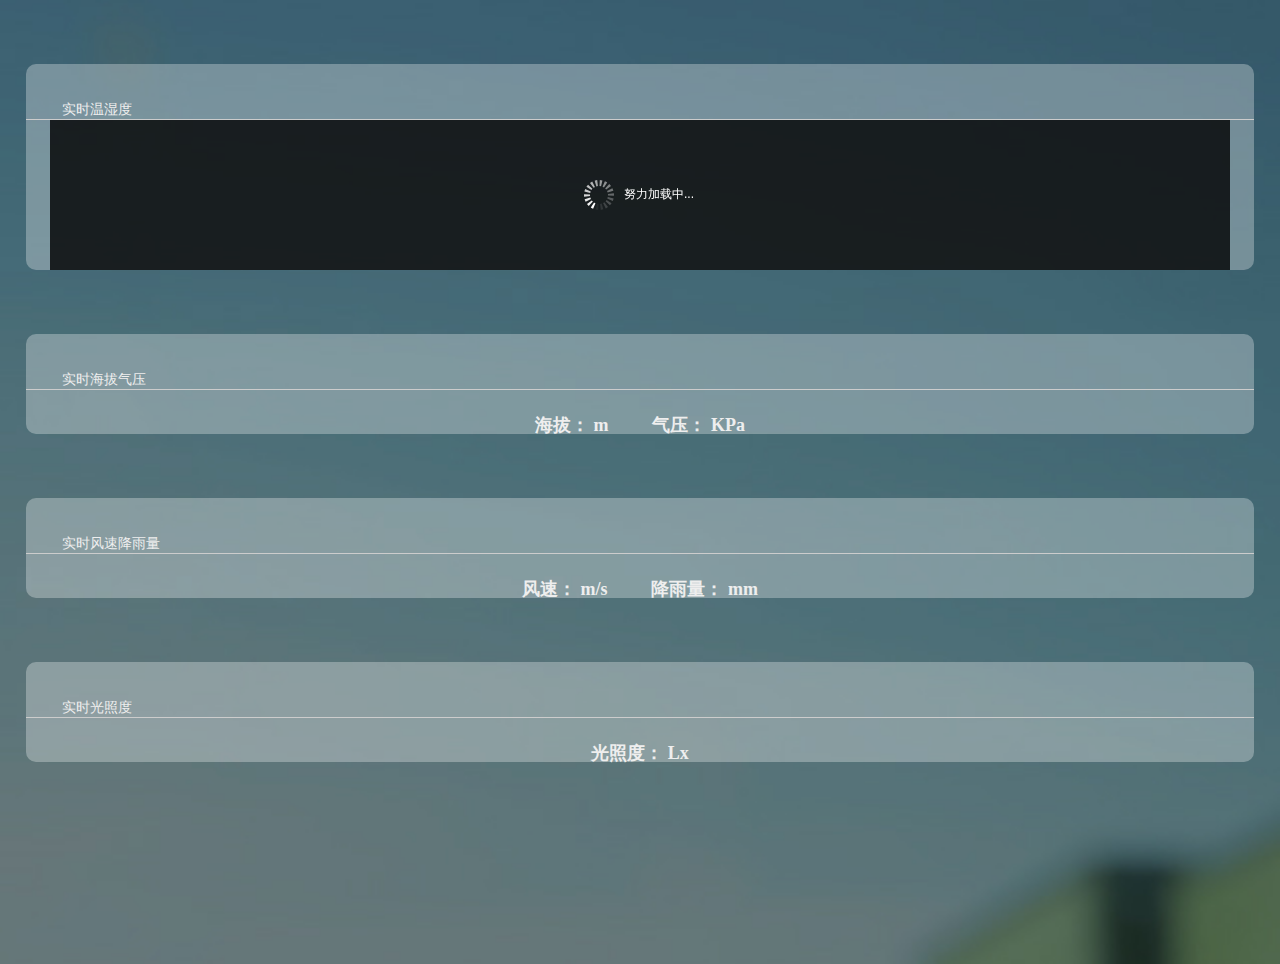
<file: html/deviceControl/deviceControl.html>
<!DOCTYPE html>
<html lang="en">

<head>
    <meta charset="UTF-8">
    <meta name="viewport" content="maximum-scale=1.0,minimum-scale=1.0,user-scalable=0,initial-scale=1.0,width=device-width" />
    <meta name="format-detection" content="telephone=no,email=no,date=no,address=no">
    <link rel="stylesheet" href="../../css/api.css">
    <link rel="stylesheet" href="../../script/slide/rangeslider.css">
    <style>
        /*body{ background-color: #f1f1f1; }  //设置白色背景*/

        body {
            background-image: url(../../image/deviceList.jpg);
            background-size: cover;
        }

        // 设置列表和列表项的统一
        body,
        ul,
        li {
            margin: 0px;
            padding: 0px;
        }

        ul {
            list-style: none;
            background-color: white;
            margin-top: 30px;
            border-top: 1px solid #ddd;
            border-bottom: 1px solid #ddd;
        }

        ul li {
            margin-left: 5%;
            border-bottom: 1px solid #ddd;
        }

        ul li {
            padding-top: 10px;
            padding-bottom: 10px;
        }

        ul li :last-child {
            border-bottom: 0px;
        }

        ul li .ios7CBox:after {
            width: 18px;
            height: 18px;
            top: 3px;
        }

        ul li .ios7CBox {
            display: table-cell;
            vertical-align: middle;
            height: 24px;
            width: 40px;
        }

        .gos_rightBlock {
            float: right;
            margin-right: 5%;
        }

        .gos_readonly {
            color: darkGray;
        }

        .gos_slideCellBottom {
            margin: 3px 0;
        }

        .gos_slideMin {
            width: 12%;
            text-align: center;
            float: left;
        }

        .gos_slideDiv {
            width: 73%;
            float: left;
            padding-top: 8px;
            margin: 0;
            position: relative;
        }

        .gos_slide {
            display: block;
            width: 130%;
            position: absolute;
            left: 0;
            top: 0;
        }

        .gos_slideMax {
            float: left;
            width: 12%;
            text-align: center;
            padding: 0;
            margin: 0;
        }

        .gos_extendTitle {
            display: inline-block;
            height: 18px;
            position: absolute;
            width: 30%;
            top: 0;
            bottom: 0;
            margin: auto;
        }

        .gos_extendLi {
            position: relative;
            padding: 10px 0px;
        }

        .gos_extend {
            display: table-cell;
            *display: inline-block;
            overflow: hidden;
            font-size: 14px;
            line-height: 24px;
            padding: 2px;
            margin-left: 35%;
            margin-top: 0px;
            margin-bottom: 0px;
            margin-right: 0px;
            /*background-color: blue;*/
            width: 60%;
            height: 24px;
        }

        textarea {
            outline: 0 none;
            /*border-color: rgba(82, 168, 236, 0.8);
            box-shadow: inset 0 1px 3px rgba(0, 0, 0, 0.1), 0 0 8px rgba(82, 168, 236, 0.6);*/
            /*border-color: rgba(0, 0, 0, 1);*/
            box-shadow: inset 0 1px 1px rgba(0, 0, 0, 1), 0 0 1px rgba(0, 0, 0, 1);
        }
        /*温湿度仪表盘样式*/

        div.TH {
            width: 96%;
            margin-left: 2%;
            margin-right: 2%;
            margin-top: 5%;
            border-radius: 10px;
            background-color: rgba(255, 255, 255, 0.3);
        }

        p.title {
            color: #eee;
            padding-left: 3%;
            padding-top: 3%;
            font-size: 14px;
            border-bottom: 1px solid #ccc;
        }

        div#TH_gauge {
            /*width: 96%;*/
            margin-left: 2%;
            margin-right: 2%;
            height: 150px;
            /*border-radius: 10px;*/
        }

        div.mp,
        div.wr,
        div.lx {
            width: 96%;
            margin-left: 2%;
            margin-right: 2%;
            margin-top: 5%;
            border-radius: 10px;
            height: 100px;
            background-color: rgba(255, 255, 255, 0.3);
        }
        /*#mp_data {
        height: 150px;
      }*/

        #mp_data>p,
        #wr_data>p,
        #lx_data>p {
            text-align: center;
        }

        #mp_data>p>span,
        #wr_data>p>span,
        #lx_data>p>span {
            color: #eee;
            font-size: 18px;
            font-weight: bold;
            margin-bottom: 10px;
            line-height: 70px;
        }

        .Pressure {
            margin-left: 40px;
        }
    </style>
</head>

<body>
    <!-- 温湿度仪表盘展示 -->
    <div class="TH">
        <p class="title">实时温湿度</p>
        <div id="TH_gauge"></div>
    </div>

    <!-- 海拔气压展示 -->
    <div class="mp">
        <p class="title">实时海拔气压</p>
        <div id="mp_data">
            <p>
        <span>海拔：<span class="gos_Altitude"></span> m</span>
        <span class="Pressure">气压：<span class="gos_Pressure"></span> KPa</span>
      </p>
        </div>
    </div>

    <!-- 风速雨量展示 -->
    <div class="wr">
        <p class="title">实时风速降雨量</p>
        <div id="wr_data">
            <p>
                <span>风速：<span class="gos_Windspeed"></span> m/s</span>
                <span class="Pressure">降雨量：<span class="gos_Rainfall"></span> mm</span>
            </p>
        </div>
    </div>

    <!-- 光照度展示 -->
    <div class="lx">
        <p class="title">实时光照度</p>
        <div id="lx_data">
            <p>
                <span>光照度：<span class="gos_Lux"></span> Lx</span>
            </p>
        </div>
    </div>
</body>
<script type="text/javascript" src="../../script/api.js"></script>
<script type="text/javascript" src="../../script/jquery.js"></script>
<script type="text/javascript" src="../../script/jquery.min.js"></script>
<script type="text/javascript" src="../../script/base.js"></script>
<script type="text/javascript" src="../../script/fastclick.js"></script>
<script type="text/javascript" src="../../script/Base64.js"></script>
<script type="text/javascript" src="../../script/slide/rangeslider.min.js"></script>
<script type="text/javascript" src="../../script/echarts-all.js"></script>
<script type="text/javascript">
    var device, gizWifiDevice;

    // 数据点枚举标识
    var dataPoint = {
        GosDeviceRead_Temperature: 0,
        GosDeviceRead_Humidity: 1,
        GosDeviceRead_Altitude: 2,
        GosDeviceRead_Windspeed: 3,
        GosDeviceRead_Rainfall: 4,
        GosDeviceRead_Pressure: 5,
        GosDeviceRead_Lux: 6,
    }

    // 数据点值
    var Temperature = 0;
    var Humidity = 0;
    var Altitude = 0;
    var Windspeed = 0;
    var Rainfall = 0;
    var Pressure = 0;
    var Lux = 0;
    var deviceName, alias;
    var unSubscribe = false;

    // 定时器
    var timer;
    var isController = false; //标识是否刚从设备列表进入控制界面，若是，且设备变为可控后，值需修改为true
    var time = 0; //次数
    var delay; //延时时间

    apiready = function() {
        api.addEventListener({
            name: 'viewappear'
        }, fnAppear);


        device = api.pageParam.pageParam;
        gizWifiDevice = api.require('gizWifiDevice');
        api.showProgress({
            animationType: 'zoom',
            title: '正在更新',
            modal: true
        });
        checkDeviceNetStatus(); //检测设备可控状态
        setupTitle();
        registerDeviceStatusNotification(); //注册设备状态变化监听
    }

    function fnAppear() {}

    function updateUI() {
        // updateNumberReadShow('gos_Temperature', Temperature);
        // updateNumberReadShow('gos_Humidity', Humidity);
        a = Rainfall - 30;
        b = '';
        if(a < 0){
          b = 0
        }else {
          b = a
        }
        updateNumberReadShow('gos_Altitude', Altitude);
        updateNumberReadShow('gos_Pressure', Pressure);
        updateNumberReadShow('gos_Windspeed', Windspeed);
        updateNumberReadShow('gos_Rainfall', b);
        updateNumberReadShow('gos_Lux', Lux);
    }

    // ************************读写设备状态相关方法************************
    function readData(ret) {
        console.log("********************readData被调用**********************");
        var data = ret.data;
        console.log("data = " + JSON.stringify(data));
        if (data && !$api.isEmptyObject(data)) {
            console.log('读数据');
            // 读数据
            readDataPoint(dataPoint.GosDeviceRead_Temperature, data);
            readDataPoint(dataPoint.GosDeviceRead_Humidity, data);
            readDataPoint(dataPoint.GosDeviceRead_Altitude, data);
            readDataPoint(dataPoint.GosDeviceRead_Windspeed, data);
            readDataPoint(dataPoint.GosDeviceRead_Rainfall, data);
            readDataPoint(dataPoint.GosDeviceRead_Pressure, data);
            readDataPoint(dataPoint.GosDeviceRead_Lux, data);
            updateUI();
            updateEcharts(); //获取温湿度
        }


    }


    // 读数据点数据
    function readDataPoint(dp, data) {
        console.log('读' + dp + "个数据点");
        switch (dp) {
            case dataPoint.GosDeviceRead_Temperature:
                Temperature = data["Temperature"];
                break;
            case dataPoint.GosDeviceRead_Humidity:
                Humidity = data["Humidity"];
                break;
            case dataPoint.GosDeviceRead_Altitude:
                Altitude = data["Altitude"];
                break;
            case dataPoint.GosDeviceRead_Windspeed:
                Windspeed = data["Windspeed"];
                break;
            case dataPoint.GosDeviceRead_Rainfall:
                Rainfall = data["Rainfall"];
                break;
            case dataPoint.GosDeviceRead_Pressure:
                Pressure = data["Pressure"];
                break;
            case dataPoint.GosDeviceRead_Lux:
                Lux = data["Lux"];
                break;
        }
    }

    // 写数据点数据
    function write(dp, value) {
        var data;
        switch (dp) {}

        console.log("下发控制指令： data = " + JSON.stringify(data) + "device = " + JSON.stringify(device) + ", device.device = " + JSON.stringify(device.device));
        gizWifiDevice.write({
            device: device,
            sn: 0,
            data: data
        }, function(ret, err) {
            console.log('下发控制指令回调 ret = ' + JSON.stringify(ret) + ', err = ' + JSON.stringify(err));
        });
    }


    //******************机智云SDK相关代码**********************
    // 获取设备状态
    function getDeviceStatus() {
        gizWifiDevice.getDeviceStatus({
            device: {
                did: device.did,
                mac: device.mac
            }
        }, function(ret, err) {
            receive_fnGetDeviceStatus(ret, err);
        });
    }

    // 获取设备状态回调
    function receive_fnGetDeviceStatus(ret, err) {
        console.log("获取设备状态回调 + ret = " + JSON.stringify(ret) + "err = " + JSON.stringify(err));

        if (!err && isController == false) {
            console.log("在获取设备状态中关闭定时器");
            api.hideProgress();
            isController = true;
            window.clearInterval(timer);
        }

        if (ret) {
            console.log("在获取设备状态中更改UI");
            readData(ret);
        }
    }

    // 注册设备状态变化监听
    function registerDeviceStatusNotification() {
        gizWifiDevice.registerNotifications({
            device: {
                did: device.did,
                mac: device.mac
            }
        }, function(ret, err) {
            receive_fnRegisterDeviceStatusNotification(ret, err);
        });

    }

    // 设备主动上报状态回调
    function receive_fnRegisterDeviceStatusNotification(ret, err) {
        console.log("注册通知接口, 设备主动上报状态");
        console.log("ret = " + JSON.stringify(ret) + ", err = " + JSON.stringify(err));
        if (!err) {
            var netStatus = JSON.stringify(ret.netStatus);
            if (netStatus == 2 || netStatus == -1) {
                if (isController == false) {
                    console.log("通知 关闭定时器");
                    api.hideProgress();
                    window.clearInterval(timer);
                    isController = true;
                }
                readData(ret);
            } else {
                api.hideProgress();
                if (!unSubscribe) {
                    api.alert({
                        title: '提示',
                        msg: '连接已断开',
                    }, function(ret, err) {});
                    api.closeWin();
                    fnUnsubscribe();
                    console.log("fnUnsubscribe()");
                }
            }
        }
    }

    // 设置设备别名
    function setDeviceAlais(alias) {
        gizWifiDevice.setCustomInfo({
            device: device,
            alias: alias
        }, function(ret, err) {
            receive_fnSetCustomInfo(ret, err);
        });
    }

    // 设置设备别名回调
    function receive_fnSetCustomInfo(ret, err) {
        api.hideProgress();

        if (err) {

            api.alert({
                title: '提示',
                msg: '设置失败',
            }, function(ret, err) {});
        } else {
            deviceName = alias;
            // 修改设备名称
            api.alert({
                title: '提示',
                msg: '设置成功',
            }, function(ret, err) {});
        }
    }

    // 获取硬件信息
    function getHardwareInfo() {
        gizWifiDevice.getHardwareInfo({
            device: {
                did: device.did,
                mac: device.mac
            }
        }, function(ret, err) {
            receive_fnGetHardwareInfo(ret, err);
        });
    }

    // 获取硬件信息回调
    function receive_fnGetHardwareInfo(ret, err) {
        var hardwareStr = "";
        var wifiHardVer = ret.hardwareInfo.wifiHardVer;
        var wifiSoftVer = ret.hardwareInfo.wifiSoftVer;
        var mcuHardVer = ret.hardwareInfo.mcuHardVer;
        var mcuSoftVer = ret.hardwareInfo.mcuSoftVer;
        var firmwareId = ret.hardwareInfo.firmwareId;
        var firmwareVer = ret.hardwareInfo.firmwareVer;
        var productKey = ret.hardwareInfo.productKey;
        var did = device.did;
        var ip = device.ip;
        var mac = device.mac;

        hardwareStr += "WiFi Hardware Version: " + wifiHardVer + ",\n" +
            "WiFi Software Version: " + wifiSoftVer + ",\n" +
            "MCU Hardware Version: " + mcuHardVer + ",\n" +
            "MCU Software Version: " + mcuSoftVer + ",\n" +
            "Firmware Id: " + firmwareId + ",\n" +
            "Firmware Version: " + firmwareVer + ",\n" +
            "Product Key: " + productKey + ",\n" +
            "Device ID: " + did + ",\n" +
            "Device IP: " + ip + ",\n" +
            "Device MAC: " + mac;

        api.alert({
            title: '设备硬件信息',
            msg: hardwareStr,
        }, function(ret, err) {});
    }

    // 解除设备订阅
    function fnUnsubscribe() {
        console.log('解除订阅');
        var gizWifiDevice = api.require("gizWifiDevice");
        gizWifiDevice.setSubscribe({
            device: device,
            subscribed: false
        }, function(ret, err) {
            if (!err) {
                unSubscribe = true;
            }
            console.log('解除订阅结果: ret = ' + JSON.stringify(ret) + ', err = ' + err);
        });
    }

    //******************菜单与标题部分的事件**********************
    // 更多按钮单击事件
    function moreBtnDidClick() {
        console.log("点击了控制界面上方的更多按钮");
        var lan = device.isLAN;

        if (lan.toString() == "true") {
            //局域网
            console.log("走局域网通道, lan = " + lan);
            api.actionSheet({
                buttons: ['获取设备状态', '获取硬件信息', '设置设备信息']
            }, function(ret, err) {
                var index = ret.buttonIndex;
                switch (index) {
                    case 1:
                        console.log("获取设备状态");
                        getDeviceStatus();
                        break;
                    case 2:
                        console.log("获取硬件信息");
                        getHardwareInfo();
                        break;
                    case 3:
                        console.log("设置设备信息");
                        setDevicAlaisPrompt();
                        break;
                }
            });
        } else {
            console.log("走远程通道, lan = " + lan);
            console.log("lan == false = " + lan == false);
            api.actionSheet({
                buttons: ['获取设备状态', '设置设备信息']
            }, function(ret, err) {
                var index = ret.buttonIndex;

                switch (index) {
                    case 1:
                        console.log("获取设备状态");
                        getDeviceStatus();
                        break;
                    case 2:
                        console.log("设置设备信息");
                        setDevicAlaisPrompt();
                        break;
                }
            });
        }
    }

    // 弹出设备别名弹框
    function setDevicAlaisPrompt() {
        var tip;
        if (deviceName) {
            tip = deviceName;
        } else {
            tip = "请输入设备名称";
        }
        console.log("设置设备别名");
        api.prompt({
            title: '设置设备别名',
            text: tip,
            buttons: ['取消', '确定']
        }, function(ret, err) {
            var index = ret.buttonIndex;
            var text = ret.text;
            if (index == 2) {
                alias = text;
                setDeviceAlais(text);
                //显示加载圈
                api.showProgress({
                    animationType: 'zoom',
                    title: '正在更新',
                    modal: true
                });
            }
        });
    }

    // 设置界面标题
    function setupTitle() {
        console.log("设置标题");
        deviceName = device.productName;
        if (device.alias) {
            deviceName = device.alias;
        }

        var alias = deviceName;
        if (alias.length > 10) {
            alias = alias.substring(0, 10) + "...";
        }
        api.execScript({
            name: 'win_deviceControl',
            script: 'fnSetNavigationTitle({"name": ".controlTitle", "value": "' + alias + '"})'
        });
    }

    // ************************检测设备可控状态相关方法************************
    function checkDeviceNetStatus() {
        // 启动检查网络状态的定时器
        var isLAN = device.isLAN;
        delay = isLAN == 1 ? 10000 : 30000;
        timer = window.setInterval("run()", 1000);
    }

    // 定时器定时判断设备的可控状态
    function run() {
        time++;
        if (time <= (delay / 1000)) {
            // 每1秒获取一次设备状态
            console.log("时间还未到预期时间");
            getDeviceStatus();
        } else {
            // 超过延时时间还进入，表明设备还不可控，直接退出控制界面
            api.hideProgress();
            console.log("run 关闭定时器");
            window.clearInterval(timer);
            api.closeWin();
            api.hideProgress();
            fnUnsubscribe();
            console.log("fnUnsubscribe()");
        }
    }

    //******************以下内容皆是模板部分的代码**********************
    // 根据给定的类名获取指定的dom元素
    function getElByClsName(clsName) {
        var doms = document.getElementsByClassName(clsName);
        return doms[0];
    }




    //******************数据点为数值只读值的相关事件处理**********************
    function updateNumberReadShow(clsName, value) {
        var el = getElByClsName(clsName);
        el.innerText = value;
    }


    //******************ECharts初始化*********************
    var TH_gauge = echarts.init(document.getElementById('TH_gauge'), 'macarons');

    // 显示加载动画
    TH_gauge.showLoading({
        text: '努力加载中...',
    });

    // 创建温湿度仪表盘、配置项
    var TH_gauge_option = {
        //  backgroundColor: 'rgba(255, 255, 255, 0.5)',
        series: [
            //温度仪表盘
            {
                type: 'gauge',
                center: ['35%', '50%'], // 默认全局居中
                radius: [0, '90%'],
                startAngle: 320,
                endAngle: 45,
                min: -10, // 最小值
                max: 50, // 最大值
                splitNumber: 6, // 分割段数，默认为5
                axisLine: { // 坐标轴线
                    lineStyle: { // 属性lineStyle控制线条样式
                        color: [
                            [0.33, 'lightgreen'],
                            [0.66, '#18bc9a'],
                            [0.83, '#FF9900'],
                            [1, '#ff4500']
                        ],
                        width: 15
                    }
                },
                axisTick: { // 坐标轴小标记
                    show: true, // 属性show控制显示与否，默认不显示
                    splitNumber: 5, // 每份split细分多少段
                    length: 5, // 属性length控制线长
                    lineStyle: { // 属性lineStyle控制线条样式
                        color: '#eee',
                        width: 1,
                        type: 'solid'
                    }
                },
                axisLabel: { // 坐标轴文本标签，详见axis.axisLabel
                    show: true,
                    formatter: function(v) {
                        switch (v + '') {
                            case '10':
                                return '防冻';
                            case '30':
                                return '舒适';
                            case '40':
                                return '高温';
                            case '50':
                                return '防暑';
                            default:
                                return '';
                        }
                    },
                    textStyle: { // 其余属性默认使用全局文本样式，详见TEXTSTYLE
                        color: '#eee'
                    }
                },
                splitLine: { // 分隔线
                    show: false, // 默认显示，属性show控制显示与否true/false
                    length: 15, // 属性length控制线长
                    lineStyle: { // 属性lineStyle（详见lineStyle）控制线条样式
                        color: '#eee',
                        width: 2,
                        type: 'solid'
                    }
                },
                pointer: { //指针样式
                    length: '70%', //属性length控制线长，百分比相对的是仪表盘的外半径
                    width: 8, //属性width控制指针最宽处
                    color: 'auto' //属性color控制指针颜色
                },
                title: {
                    show: true,
                    offsetCenter: ['75%', -5], // x, y，单位px
                    textStyle: { // 其余属性默认使用全局文本样式，详见TEXTSTYLE
                        color: '#eee',
                        fontSize: 12
                    }
                },
                detail: {
                    show: true,
                    backgroundColor: 'rgba(0,0,0,0)',
                    borderWidth: 0,
                    //  borderColor: '#ccc',
                    //  width: 100,
                    //  height: 40,
                    offsetCenter: ['75%', 0], // x, y，单位px
                    formatter: '{value}℃',
                    textStyle: { // 其余属性默认使用全局文本样式，详见TEXTSTYLE
                        color: 'auto',
                        fontSize: 15
                    }
                },
                data: [{
                    value: 50,
                    name: '温度'
                }]
            },

            //湿度仪表盘
            {
                type: 'gauge',
                center: ['70%', '60%'], // 默认全局居中
                radius: [0, '80%'],
                startAngle: 140,
                endAngle: -55,
                min: 0, // 最小值
                max: 100, // 最大值
                splitNumber: 10, // 分割段数，默认为5
                axisLine: { // 坐标轴线
                    lineStyle: { // 属性lineStyle控制线条样式
                        color: [
                            [0.2, 'lightgreen'],
                            [0.6, '#18bc9a'],
                            [1, '#ff4500']
                        ],
                        width: 10
                    }
                },
                axisTick: { // 坐标轴小标记
                    show: true, // 属性show控制显示与否，默认不显示
                    splitNumber: 5, // 每份split细分多少段
                    length: 5, // 属性length控制线长
                    lineStyle: { // 属性lineStyle控制线条样式
                        color: '#eee',
                        width: 1,
                        type: 'solid'
                    }
                },
                axisLabel: { // 坐标轴文本标签，详见axis.axisLabel
                    show: true,
                    formatter: function(v) {
                        switch (v + '') {
                            case '10':
                                return '干燥';
                            case '40':
                                return '舒适';
                            case '80':
                                return '潮湿';
                            default:
                                return '';
                        }
                    },
                    margin: 20,
                    textStyle: { // 其余属性默认使用全局文本样式，详见TEXTSTYLE
                        color: '#eee'
                    }
                },
                splitLine: { // 分隔线
                    show: false, // 默认显示，属性show控制显示与否true/false
                    length: 15, // 属性length控制线长
                    lineStyle: { // 属性lineStyle（详见lineStyle）控制线条样式
                        color: '#eee',
                        width: 2,
                        type: 'solid'
                    }
                },
                pointer: { //指针样式
                    length: '80%', //属性length控制线长，百分比相对的是仪表盘的外半径
                    width: 8, //属性width控制指针最宽处
                    color: 'auto' //属性color控制指针颜色
                },
                title: {
                    show: true,
                    offsetCenter: ['0%', 25], // x, y，单位px
                    textStyle: { // 其余属性默认使用全局文本样式，详见TEXTSTYLE
                        color: '#eee',
                        fontSize: 12
                    }
                },
                detail: {
                    show: true,
                    backgroundColor: 'rgba(0,0,0,0)',
                    borderWidth: 0,
                    //  borderColor: '#ccc',
                    //  width: 100,
                    //  height: 40,
                    offsetCenter: ['0%', 30], // x, y，单位px
                    formatter: '{value}%',
                    textStyle: { // 其余属性默认使用全局文本样式，详见TEXTSTYLE
                        color: 'auto',
                        fontSize: 15
                    }
                },
                data: [{
                    value: 50,
                    name: '湿度'
                }]
            },
        ]
    };

    function updateEcharts() {
        TH_gauge.hideLoading();
        TH_gauge_option.series[0].data[0].value = Temperature;
        TH_gauge_option.series[1].data[0].value = Humidity;
        TH_gauge.setOption(TH_gauge_option, true)
    };
</script>

</html>
</file>
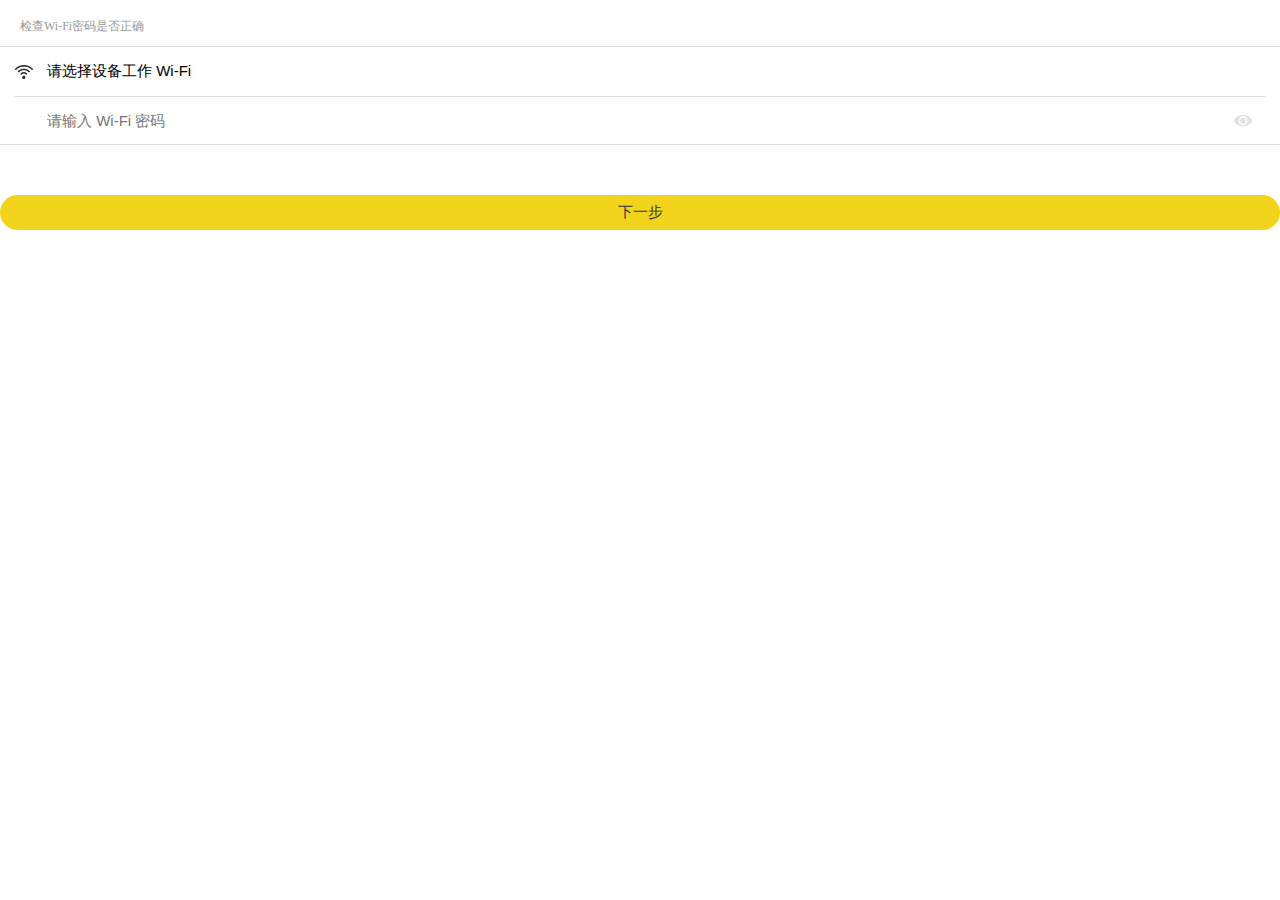
<file: html/main/configCheckPassword.html>
<!DOCTYPE html>
<html lang="en">
<head>
    <meta charset="UTF-8">
    <meta name="viewport"
          content="maximum-scale=1.0,minimum-scale=1.0,user-scalable=0,initial-scale=1.0,width=device-width"/>
    <meta name="format-detection" content="telephone=no,email=no,date=no,address=no">
    <link rel="stylesheet" href="../../css/api.css">
    <style>
        .div-title{ background: none; text-align: left; padding-left: 20px; color: #999; font-size: 12px; font-family: "Microsoft YaHei"}

        .input{ margin-top: 11px; padding: 0 15px; background-color: white; border: 1px solid #ddd; border-width: 1px 0; }
        .input .flex-wrap{background-position: left center; padding: 15px 0; padding-left: 32px; position: relative; background-size: 18px auto;  }
        .input .flex-wrap:last-child{ border-top: 1px solid #ddd; }
        .input .flex-wrap input,
        .input .flex-wrap p{ display: block; font-size: 15px; font-family: "Arial"}
        .input .flex-wrap [class*=ic-]{ width: 42px; background-size: 18px auto; }
        .input .flex-wrap .ic-eye{ width: 45px; height: 45px; background-position: center 18px; position: absolute; right: 0; top: 0; background-size: 18px auto; }
        .input .flex-wrap .ic-eye.active{ background-position: center -15px; }

        .btns .submit{ background-color: #f3d41d; color: #333333; line-height: 35px; border-radius: 35px; text-align: center; font-size: 15px; margin: 50px 0; }
     </style>
</head>
<body>
    <br>
    <div class="div-title">检查Wi-Fi密码是否正确</div>
    <div class="input">
        <div tapmode="opacity" onclick="fnJumpSetting()" class="flex-wrap ic-wifi" >
            <div class="flex-con"><p class="selectWiFi">请选择设备工作 Wi-Fi</p></div>
            <div class="ic-arrow-r"></div>
        </div>
        <div class="flex-wrap ic-lock" >
            <input class="flex-con password" type="password" placeholder="请输入 Wi-Fi 密码" />
            <div tapmode="opacity" onclick="fnEye(this)" class="ic-eye"></div>
        </div>
    </div>
    <div class="btns">
        <div tapmode="opacity" onclick="fnNext();" class="submit">下一步</div>
    </div>
</body>
<script type="text/javascript" src="../../script/api.js"></script>
<script type="text/javascript" src="../../script/base.js"></script>
<script type="text/javascript">
    apiready = function(){
        var ssid = $api.getStorage('wifi');
        fnSetupSSIDInfo(ssid);

        api.addEventListener({name: 'viewappear'}, fnAppear);
        api.addEventListener({name: 'viewdisappear'}, fnDisappear);
        fnAppear();
    }

    function fnAppear() {
        api.addEventListener({
            name:'resume'
        }, function(ret, err) {
            var gizWifiSDK = api.require("gizWifiSDK");
            gizWifiSDK.getPhoneSSID(function(ret, err) {
                if (ret) {
                    if (ret.SSID !== '<unknown ssid>'){
                        fnSetupSSIDInfo(ret.SSID);
                    } 
                } else {
                    api.alert({
                        title: '提示',
                        msg: '请切换至Wi-Fi环境',
                    }, function(ret, err){});
                }
            });
        });
    }

    function fnDisappear() {
        api.removeEventListener({
            name: 'resume'
        });
   }

    function fnSetupSSIDInfo(ssid) {
        $api.dom('.selectWiFi').innerHTML = ssid;    
        var password = $api.getStorage('wifi'+ssid+'password');
        if (typeof password != 'undefined') {
            $api.dom('.password').value = password;
        } else {
            $api.dom('.password').value = "";
        }
    }

    function fnJumpSetting() {
        var param;
        //alert(parseInt(api.systemVersion));
        if (api.systemType === 'ios') {
            //alert(JSON.stringify(api.version));
            if (parseInt(api.systemVersion) >= 10) {
                fnPopup({msg:'请手动点击桌面的"设置"图标，然后选择 "无线局域网"'});
            }
            param = {iosUrl: 'prefs:root=WIFI' };
        } else {
            param = {androidPkg:'android.settings.WIFI_SETTINGS'};
        }
        api.openApp(param);
    }

    function fnEye(el){
        if ($api.hasCls(el, 'active')) {
            $api.removeCls(el, 'active');
            $api.closest(el, '.ic-lock').querySelector('input').setAttribute('type', 'password');
        } else {
            $api.addCls(el, 'active');
            $api.closest(el, '.ic-lock').querySelector('input').setAttribute('type', 'text');
        }
    }

    function fnBegin() {
        api.closeToWin({name: 'win_connectionDevice'});
    }

    function fnNext() {
        var selectWiFi = $api.dom('.selectWiFi').innerHTML,
            password = $api.dom('.password').value;
        $api.setStorage('wifi', selectWiFi);
        $api.setStorage('wifi'+selectWiFi+'password', password);

        if (!password.trim()) {
            if (api.systemType == 'ios') {
                api.confirm({
                    title: '提示',
                    msg: '确定密码为空吗？',
                    buttons: ['不了', '确定']
                }, function(ret, err){
                    if (ret.buttonIndex == 2) {
                        fnBegin();
                    }
                });
            } else {
                api.confirm({
                    title: '提示',
                    msg: '确定密码为空吗？',
                    buttons: ['确定', '不了']
                }, function(ret, err){
                    if (ret.buttonIndex == 1) {
                        fnBegin();
                    }
                });             
            }
        } else {
            fnBegin();
        }
    }
</script>
</html>
</file>
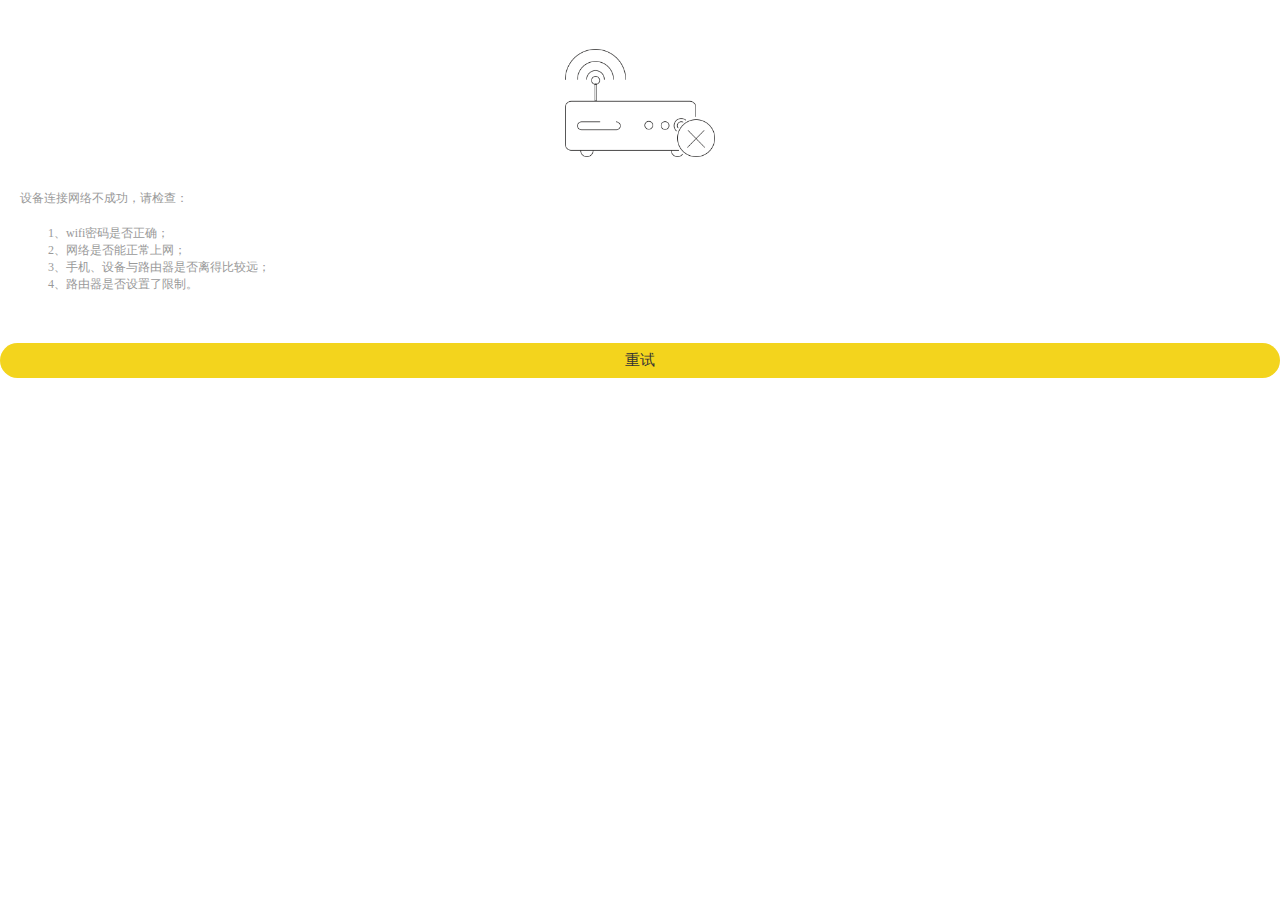
<file: html/main/configConnectionFailed.html>
<!DOCTYPE html>
<html lang="en">
<head>
    <meta charset="UTF-8">
    <meta name="viewport"
          content="maximum-scale=1.0,minimum-scale=1.0,user-scalable=0,initial-scale=1.0,width=device-width"/>
    <meta name="format-detection" content="telephone=no,email=no,date=no,address=no">
    <link rel="stylesheet" href="../../css/api.css">
    <style>
        .bg-fail{ padding-top: 190px; background-size: 150px auto; text-align: left; padding-left: 20px; color: #999; font-size: 12px; font-family: "Microsoft YaHei"}
        .div-subtitle{ background: none; text-align: left; padding-left: 48px; color: #999; font-size: 12px; font-family: "Microsoft YaHei"}
        .btns .submit{ background-color: #f3d41d; color: #333333; line-height: 35px; border-radius: 35px; text-align: center; font-size: 15px; margin: 50px 0; }
     </style>
</head>
<body>
    <div class="bg-fail">设备连接网络不成功，请检查：</div><br>
    <div class="div-subtitle">1、wifi密码是否正确；<br>
2、网络是否能正常上网；<br>
3、手机、设备与路由器是否离得比较远；<br>
4、路由器是否设置了限制。</div>
	<div class="btns">
		<div tapmode="opacity" onclick="fnRetry()" class="submit">重试</div>
	</div>
</body>
<script type="text/javascript" src="../../script/api.js"></script>
<script type="text/javascript" src="../../script/base.js"></script>
<script type="text/javascript">
    apiready = function(){

    }

    function fnRetry() {
        fnJumpWin({name: 'configCheckPassword', path: '/main' });
    }
</script>
</html>
</file>
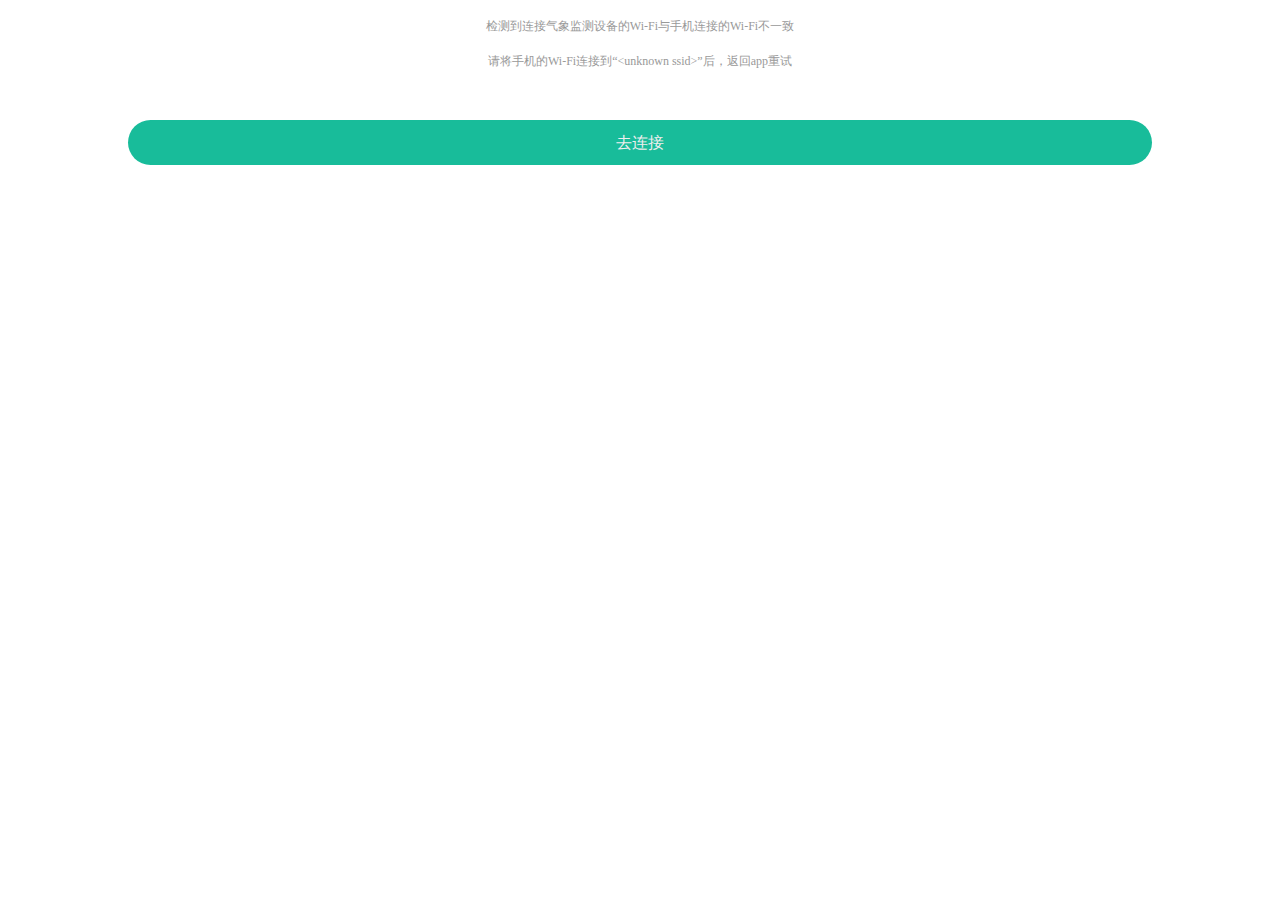
<file: html/main/configSoftAPNotSame.html>
<!DOCTYPE html>
<html lang="en">

<head>
    <meta charset="UTF-8">
    <meta name="viewport" content="maximum-scale=1.0,minimum-scale=1.0,user-scalable=0,initial-scale=1.0,width=device-width" />
    <meta name="format-detection" content="telephone=no,email=no,date=no,address=no">
    <link rel="stylesheet" href="../../css/api.css">
    <style>
        .bg-select {
            background: none;
            text-align: center;
            color: #999;
            font-size: 12px;
            font-family: "Microsoft YaHei"
        }

        .btns .submit {
            background-color: #18bc9a;
            color: #eee;
            line-height: 45px;
            border-radius: 45px;
            text-align: center;
            font-size: 16px;
            margin: 50px 0;
            margin-left: 10%;
            margin-right: 10%;
        }
    </style>
</head>

<body>
    <br>
    <div class="bg-select">检测到连接气象监测设备的Wi-Fi与手机连接的Wi-Fi不一致</div><br>
    <div class="bg-select">请将手机的Wi-Fi连接到“<label class="selectWiFi">&lt;unknown ssid&gt;</label>”后，返回app重试</div>
    <div class="btns">
        <div tapmode="opacity" onclick="fnTip()" class="submit">去连接</div>
    </div>
</body>
<script type="text/javascript" src="../../script/api.js"></script>
<script type="text/javascript" src="../../script/base.js"></script>
<script type="text/javascript">
    var gizWifiSDK;
    var dstSSID;
    apiready = function() {
        dstSSID = api.pageParam.pageParam;
        gizWifiSDK = api.require("gizWifiSDK");
        $api.dom('.selectWiFi').innerHTML = dstSSID;
        api.addEventListener({
            name: 'viewappear'
        }, fnAppear);
        api.addEventListener({
            name: 'viewdisappear'
        }, fnDisappear);
        fnAppear();
    }

    function fnAppear() {
        api.addEventListener({
            name: 'resume'
        }, function(ret, err) {
            gizWifiSDK.getPhoneSSID(function(ret, err) {
                if (ret) {
                    if (ret.SSID !== '<unknown ssid>') {
                        $api.dom('.selectWiFi').innerHTML = ret.SSID;
                        if (ret.SSID === dstSSID) {
                            api.closeToWin({
                                name: 'win_deviceList'
                            });
                        }
                    }
                }
            });
        });
    }

    function fnDisappear() {
        api.removeEventListener({
            name: 'resume'
        });
    }

    function fnTip() {
        if (api.systemType === 'ios') {
            if (parseInt(api.systemVersion) >= 10) {
                fnPopup({
                    msg: '请手动点击桌面的"设置"图标，然后选择 "无线局域网"'
                });
            }
            param = {
                iosUrl: 'prefs:root=WIFI'
            };
        } else {
            param = {
                androidPkg: 'android.settings.WIFI_SETTINGS'
            };
        }
        api.openApp(param);
    }
</script>

</html>
</file>
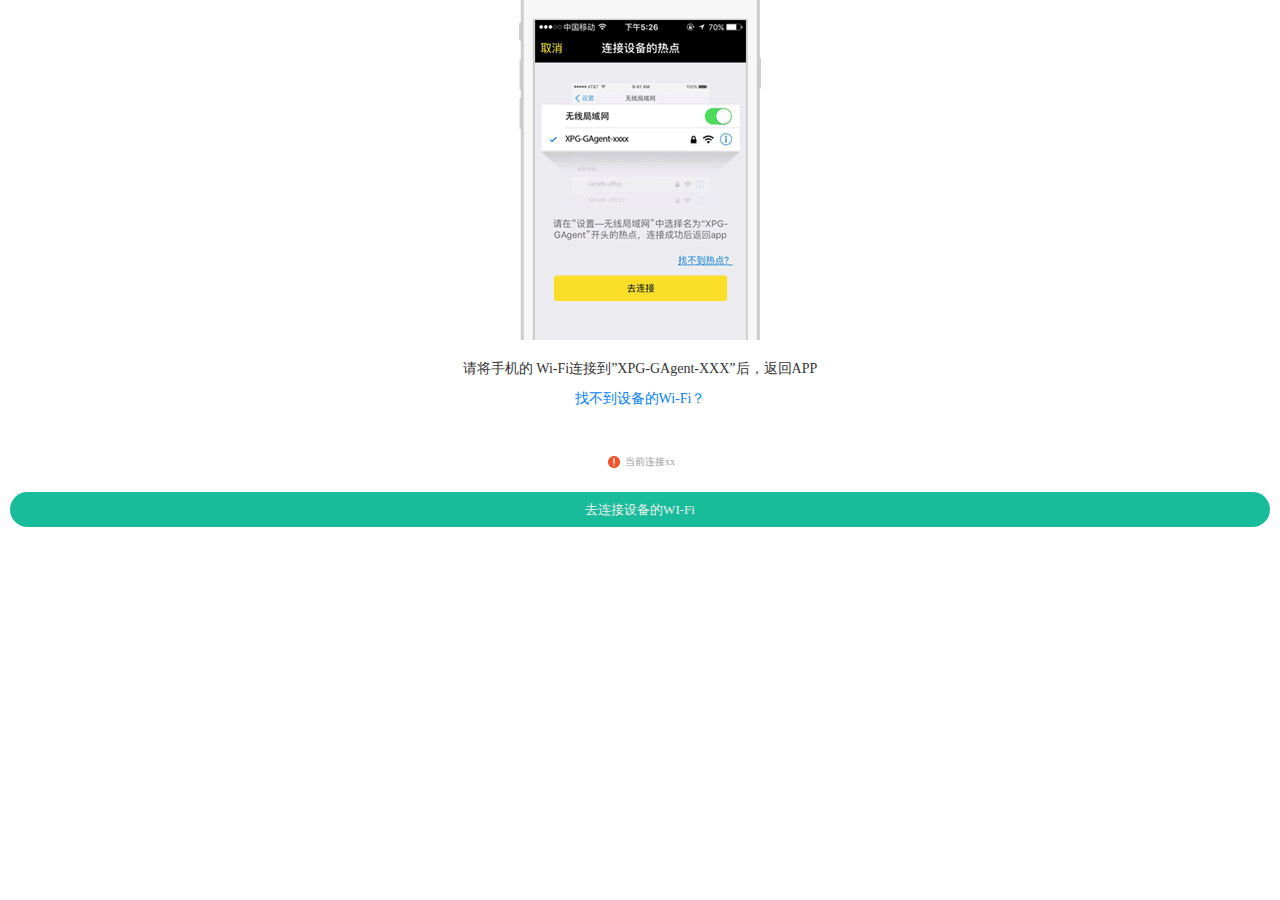
<file: html/main/connectionDevice.html>
<!DOCTYPE html>
<html lang="en">
<head>
    <meta charset="UTF-8">
    <meta name="viewport"
          content="maximum-scale=1.0,minimum-scale=1.0,user-scalable=0,initial-scale=1.0,width=device-width"/>
    <meta name="format-detection" content="telephone=no,email=no,date=no,address=no">
    <link rel="stylesheet" href="../../css/api.css">
    <style>
   		.bg-select{  background: none; text-align: center; padding: 20px 20px 0 20px; font-size: 14px; color: #333; }
   		.bg-select p{ line-height: 42px; color: #0080ff; }

    	.btns{ padding: 10px; }
    	.btns .submit{ background-color: #18bc9a; color: #eee;  line-height: 35px; border-radius: 35px; text-align: center; font-size: 13px; }
    	.btns .hint{ line-height: 60px; text-align: center; }
    	.btns .hint .ic-warning{  background-position: left center; background-size: auto 18px; padding-left: 20px; font-size: 10px; color: #9a9a9a; }

    	.img-connection{ background-color: white; text-align: center; }
    	.img-connection img{ max-width: 100%; vertical-align: middle; }
    </style>
</head>
<body>
	<div class="img-connection">
		<img src="../../image/img-connection.gif" />
	</div>
	<div class="bg-select">请将手机的	Wi-Fi连接到”XPG-GAgent-XXX”后，返回APP<p tapmode="opacity" onclick="fnJumpWin({name: 'connectionDeviceNext', path: '/main'});" >找不到设备的Wi-Fi？</p></div>
	<div class="btns">
		<div class="hint"><span class="ic-warning">当前连接xx</span></div>
		<div tapmode="opacity" onclick="fnJumpSetting()" class="submit">去连接设备的WI-Fi</div>
	</div>
</body>
<script type="text/javascript" src="../../script/api.js"></script>
<script type="text/javascript" src="../../script/base.js"></script>
<script type="text/javascript">
	var setDeviceOnboarding = false;

	apiready = function(){
		api.execScript({
		    name: 'root',
		    script: 'fnGetPhoneSSID('+JSON.stringify({
				winName: api.winName,
				frameName: api.frameName
			})+')'
		});

		api.addEventListener({name: 'viewappear'}, fnAppear);
		api.addEventListener({name: 'viewdisappear'}, fnDisappear);
        fnAppear();
	}

	function fnAppear() {
		api.addEventListener({
		    name:'resume'
		}, function(ret, err){
			api.execScript({
			    name: 'root',
			    script: 'fnGetPhoneSSID('+JSON.stringify({
					winName: api.winName,
					frameName: api.frameName
				})+')'
			});
			setDeviceOnboarding = true;
			//setDeviceOnboarding = true;
		});
	}

	function fnDisappear() {
		api.removeEventListener({
			name: 'resume'
		});
	}

	function fnJumpSetting(){
		if( api.systemType === 'ios' ){
			if( parseInt(api.systemVersion) >= 10 ){
				fnPopup({msg:'请手动点击桌面的"设置"图标，然后选择 "无线局域网"'});
			}
			var param = {iosUrl: 'prefs:root=WIFI' };
		}else{
			var param = {androidPkg:'android.settings.WIFI_SETTINGS'};
		}
		api.openApp(param,function(ret,err){

			api.showProgress({
			    animationType: 'zoom',
			    title: '获取 WiFi'
			});
			// api.execScript({
			//     name: 'root',
			//     script: 'fnGetPhoneSSID('+JSON.stringify({
			// 		winName: api.winName,
			// 		frameName: api.frameName
			// 	})+')'
			// });

		})
	}



	function receive_fnGetPhoneSSID( ret, err ){
		//alert(1);
		if(ret.SSID !== '<unknown ssid>'){
				//alert(JSON.stringify("当前连接"+ret.SSID));
			$api.dom( '.ic-warning' ).innerHTML = '当前连接'+ret.SSID;
			//alert( $api.getStorage('wifi') +'  '+ $api.getStorage('wifi_password'));
			if (api.connectionType == 'wifi' && ret.SSID.indexOf('XPG-GAgent') !== -1 && setDeviceOnboarding) {
				//alert( $api.getStorage('wifi') +'  '+ $api.getStorage('wifi_password'));
					//alert(1);
				fnPopup({
					msg:'选择成功'
			 	}, function(){
			 		fnJumpWin({name: 'searchDeviceSoftAP', path: '/main', data: null, slidBackEnabled: true});
			 	});
			}
			//$api.dom( '.ic-warning' ).innerHTML = '当前连接'+ret.SSID;
		}else{
			alert( JSON.stringify( err ) )
		}
		api.hideProgress();
	}
</script>
</html>
</file>
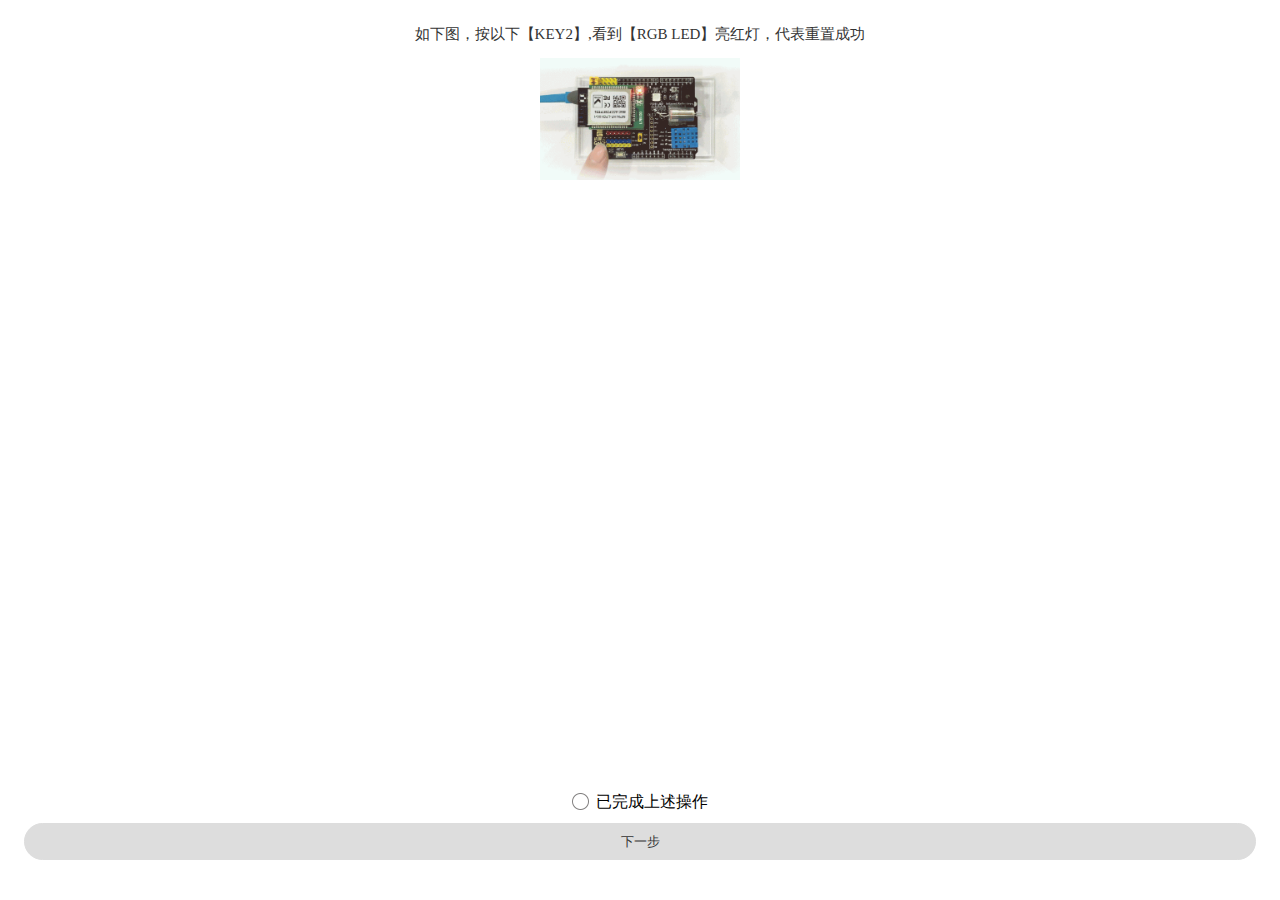
<file: html/main/connectionDeviceNext.html>
<!DOCTYPE html>
<html lang="en">
<head>
    <meta charset="UTF-8">
    <meta name="viewport"
          content="maximum-scale=1.0,minimum-scale=1.0,user-scalable=0,initial-scale=1.0,width=device-width"/>
    <meta name="format-detection" content="telephone=no,email=no,date=no,address=no">
    <link rel="stylesheet" href="../../css/api.css">
    <style>
   		.bg-select{  background: none; text-align: center; padding: 25px 20px 13.51px 20px; font-size: 15px; color: #333; }

    	.btns{  line-height: 42px; padding:  0 24px 40px; text-align: center; }
    	.btns .submit{  background-color: #ddd; line-height: 35px; border-radius: 35px; border: 1px solid #ddd; color: #333; text-align: center; font-size: 13px; }
    	.btns .hint{ line-height: 60px; text-align: center; }
    	.btns .hint .ic-warning{  background-position: left center; background-size: auto 26px; padding-left: 30px; }
    	.btns .ic-checkbox{ background-position: left -51px; padding-left: 24px; }
    	.btns.active .ic-checkbox{ background-position: left 13px; }
    	.btns.active .submit{ background-color: #18bc9a; border-color: #18bc9a; color: #eee; }


    	.img-connection{ background-color: white; text-align: center; width: 200px; height: 124px; margin:0 auto;}
    	.img-connection img{ max-width: 100%; vertical-align: middle; }
    </style>
</head>
<body class="flex-wrap flex-vertical">
	<div class="flex-con">
        <div class="bg-select">如下图，按以下【KEY2】,看到【RGB LED】亮红灯，代表重置成功</div>
		<div class="img-connection">
			<img src="../../image/480-softap.gif" />
		</div>
	</div>
	<div class="btns">
		<div class="checkbox"><span tapmode="opacity" onclick="fnCheckbox(this)" class="ic-checkbox">已完成上述操作</span></div>
		<div tapmode="opacity" onclick="api.closeWin();" class="submit">下一步</div>
	</div>
</body>
<script type="text/javascript" src="../../script/api.js"></script>
<script type="text/javascript" src="../../script/base.js"></script>
<script type="text/javascript">
	apiready = function(){
//		alert( JSON.stringify( api.pageParam ) )
	}
	function fnCheckbox( el ){
		if( $api.hasCls( $api.closest( el, '.btns' ), 'active' ) ){
			$api.removeCls( $api.closest( el, '.btns' ), 'active' );
		}else{
			$api.addCls( $api.closest( el, '.btns' ), 'active' );
		}
	}
</script>
</html>
</file>
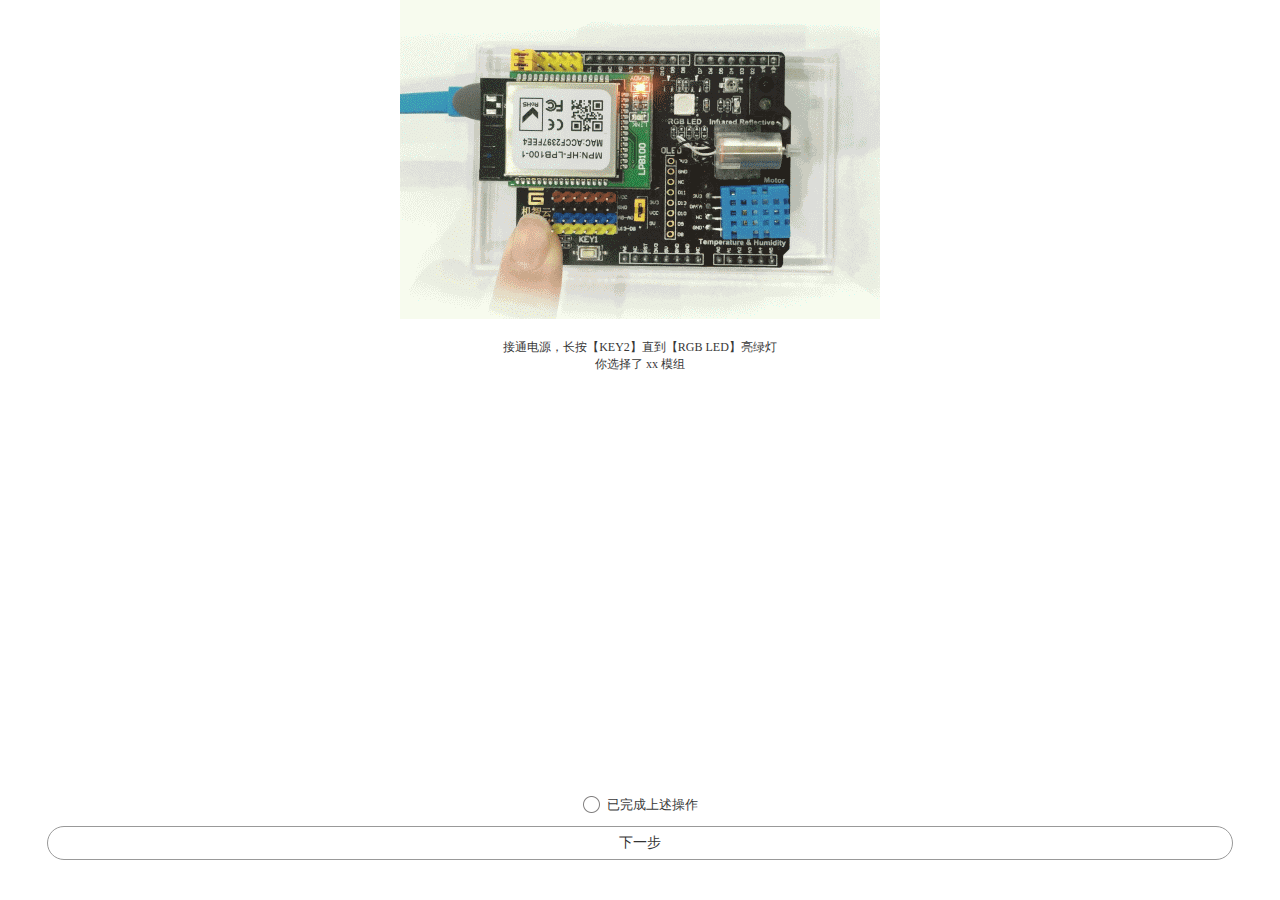
<file: html/main/connectionStatus.html>
<!DOCTYPE html>
<html lang="en">
<head>
    <meta charset="UTF-8">
    <meta name="viewport"
          content="maximum-scale=1.0,minimum-scale=1.0,user-scalable=0,initial-scale=1.0,width=device-width"/>
    <meta name="format-detection" content="telephone=no,email=no,date=no,address=no">
    <link rel="stylesheet" href="../../css/api.css">
    <style>
   		.bg-connection-status{ padding-top: 20px; backgound-size: 154px auto; text-align: center; color: #383838; font-size: 12px; background: none;}
    	.btns{ text-align: center; line-height: 42px; padding:  0 24px 40px; }
    	.btns .submit{ color: #333; font-size: 14px; line-height: 32px; border: 1px solid #999; border-radius: 32px; text-align: center;  margin: 0 23px; }
    	.btns .ic-checkbox{ background-position: left -51px; padding-left: 24px; font-size: 13px; color: #383838; }
    	.btns.active .ic-checkbox{ background-position: left 13px; }
    	.btns.active .submit{ background-color: #18bc9a; border-color: #18bc9a; color: #eee; }
    	.img-connection{ background-color: white; text-align: center; }
    	.img-connection img{ max-width: 100%; vertical-align: middle; }
    </style>
</head>
<body class="flex-wrap flex-vertical">
	<div class="flex-con">
		<div class="img-connection">
			<img src="../../image/airlink.gif" />
		</div>
		<div class="bg-connection-status">接通电源，长按【KEY2】直到【RGB LED】亮绿灯<p>你选择了 <label class="selectType">xx</label> 模组</p></div>
	</div>
	<div class="btns">
		<div class="checkbox"><span tapmode="opacity" onclick="fnCheckbox(this)" class="ic-checkbox">已完成上述操作</span></div>
		<div tapmode="opacity" onclick="fnNext();" class="submit">下一步</div>
	</div>
</body>
<script type="text/javascript" src="../../script/api.js"></script>
<script type="text/javascript" src="../../script/base.js"></script>
<script type="text/javascript">
	apiready = function(){
        $api.dom('.selectType').innerHTML = api.pageParam.selectText;
	}

	function fnNext(){
		if( $api.hasCls( $api.dom( '.btns' ), 'active' ) ){
			fnJumpWin({name: 'searchDevice', path: '/main', data: api.pageParam, slidBackEnabled: true});
		};
	}


	function fnCheckbox( el ){
		if( $api.hasCls( $api.closest( el, '.btns' ), 'active' ) ){
			$api.removeCls( $api.closest( el, '.btns' ), 'active' );
		}else{
			$api.addCls( $api.closest( el, '.btns' ), 'active' );
		}
	}
</script>
</html>
</file>
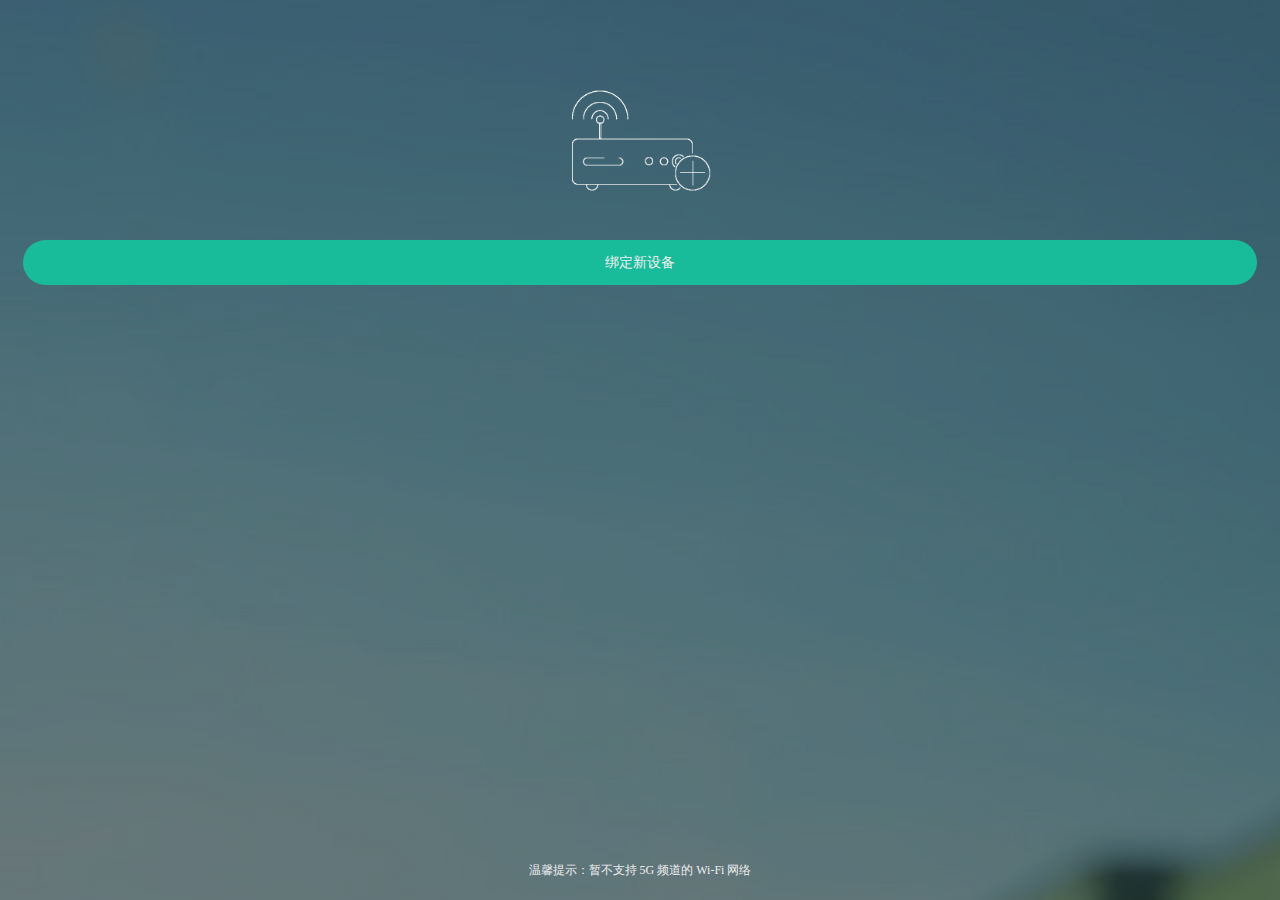
<file: html/main/deviceList.html>
<!DOCTYPE html>
<html lang="en">
	<head>
		<meta charset="UTF-8">
		<meta name="viewport"
		content="maximum-scale=1.0,minimum-scale=1.0,user-scalable=0,initial-scale=1.0,width=device-width"/>
		<meta name="format-detection" content="telephone=no,email=no,date=no,address=no">
		<link rel="stylesheet" href="../../css/api.css">
		<style>
			body{
				background-image: url(../../image/deviceList.jpg);
				background-size: cover;
			}
			.deviceList {
				display: none;
				padding-left: 2%;
				padding-right: 2%;
			}
			.deviceList ul {
				margin-top: 30px;
				overflow: hidden;
				border-radius: 10px;
				background-color: rgba(255, 255, 255, 0.2);
			}
			.deviceList ul li {
				padding: 0 16px;
				position: relative;
			}
			.deviceList ul li .title1, .title2, .title3 {
				margin: 0 -16px;
				padding: 6px 16px;
				color: #eee;
				font-size: 12px;
				border-bottom: 1px solid #bbbbbb;
			}
			.deviceList ul li .flex-wrap {
				background-position: left center;
				background-size: 30px auto;
				padding: 8px 0;
				padding-left: 35px;
			}
			.deviceList ul li .flex-wrap .flex-con {
				padding-top: 6px;
			}
			.deviceList ul li.empty  li+ li .flex-wrap {
				border-top: 1px solid #ddd;
			}
			.deviceList ul li .flex-wrap h6 {
				font-size: 14px;
				color: #eee;
			}
			.deviceList ul li .flex-wrap p {
				font-size: 10px;
				color: #eee;
			}
			.deviceList ul li .flex-wrap .ic-arrow-r {
				display: none;
				margin-left: 10px;
				padding-right: 28px;
				background-position: right center;
				background-size: 18px auto;
				display: table;
				height: 44px;
			}
			.deviceList ul li .flex-wrap .ic-arrow-r span {
				display: table-cell;
				vertical-align: middle;
				font-size: 13px;
				color: #eee;
			}
			.deviceList ul li .flex-wrap .ic-arrow-r.no-arrow {
				background-image: none;
				padding-right: 0;
			}
			.deviceList ul li.empty {
				line-height: 44px;
				font-size: 13px;
				color: #eee;
			}
			.deviceList ul li.animation {
				-webkit-transition: .3s all;
				transition: .3s all;
			}
			.deviceList ul li .right-btns {
				position: absolute;
				left: 100%;
				top: 0;
				bottom: 0;
			}
			.deviceList ul li .right-btns .red {
				width: 70px;
				text-align: center;
				background-color: #ff4c00;
				color: white;
				display: table;
				white-space: nowrap;
				height: 100%;
			}
			.deviceList ul li .right-btns .red span {
				display: table-cell;
				vertical-align: middle;
			}
			.addDevice {
				height: 100%;
				display: none;
			}
			.addDevice > .flex-wrap {
				height: 100%;
			}
			.bg-add {
				padding-top: 240px;
				background-size: 150px auto;
			}
			.bg-add .btn {
				color: #eee;
				font-size: 14px;
				line-height: 45px;
				/*border: 1px solid #999;*/
				background-color: #18bc9a;
				border-radius: 50px;
				text-align: center;
				margin: 0 23px;
			}
			.hint {
				line-height: 60px;
				text-align: center;
				color: #eee;
				font-size: 12px;
			}
		</style>
	</head>
	<body>
		<div class="addDevice show">
			<div class="flex-wrap flex-vertical">
				<div class="flex-con">
					<div class="bg-add">
						<div tapmode="opacity" onclick="fnJumpWin({name: 'selectWiFi', path: '/main'});" class="btn">
							绑定新设备
						</div>
					</div>
				</div>
				<div class="hint">
					温馨提示：暂不支持 5G 频道的 Wi-Fi 网络
				</div>
			</div>
		</div>
		<div class="deviceList ">
			<ul class="canDo">
				<li>
					<div class="title1">
						已绑定设备
					</div>
				</li>
				<li class="empty">
					您还没有绑定设备
				</li>
			</ul>
			<ul>
				<li>
					<div class="title2">
						发现新设备
					</div>
				</li>
				<li class="empty">
					没有发现新设备
				</li>
			</ul>
			<ul class="canDo">
				<li>
					<div class="title3">
						离线设备
					</div>
				</li>
				<li class="empty">
					网络良好，暂无离线设备
				</li>
			</ul>
		</div>
	</body>
	<script type="text/javascript" src="../../script/api.js"></script>
	<script type="text/javascript" src="../../script/base.js"></script>
	<script type="text/javascript">
		var gizWifiSDK, gizWifiDevice;
		apiready = function() {
			gizWifiSDK = api.require("gizWifiSDK");
			gizWifiDevice = api.require("gizWifiDevice");
			api.addEventListener({
				name : 'viewappear'
			}, fnAppear);
			fnAppear();
		}
		function fnAppear() {
			fnGetListInfo();
			api.execScript({
				name : 'root',
				script : 'fnRegisterNotifications(' + JSON.stringify({
					winName : api.winName,
					frameName : api.frameName
				}) + ')'
			});
		}

		//	获取缓存的设备列表
		function fnGetListInfo() {
			gizWifiSDK.getListInfo(function(ret, err) {
				receive_fnGetListInfo(ret, err);
			});
		}

		function receive_fnBindDevice(ret, err) {
			if (ret) {
				fnPopup({
					msg : '扫码添加成功'
				}, function() {
				});
			} else {
				fnScannerfailed();
			}
			api.execScript({
				name : 'root',
				script : 'fnRegisterNotifications(' + JSON.stringify({
					winName : api.winName,
					frameName : api.frameName
				}) + ')'
			});
			fnAppear();
			// alert( 'receive_fnBindDevice'+JSON.stringify( ret ) )
			//alert( 'receive_fnBindDevice'+JSON.stringify( err ) )
		}

		//	设备绑定
		function fnBindDevice(obj) {
			api.getPrefs({
				key : 'user'
			}, function(ret, err) {
				api.showProgress({
					animationType : 'zoom',
					// title : '绑定中...'
				});
				var uid = null;
				var token = null;
				if (ret && ret.value) {
					uid = JSON.parse(ret.value).uid;
					token = JSON.parse(ret.value).token;
				}
				gizWifiSDK.bindDevice({
					uid : uid,
					token : token,
					did : obj.data.did,
					passcode : obj.data.passcode
				}, function(ret, err) {
					api.hideProgress();
					receive_fnBindDevice(ret, err);
				});
			});
		}

		//  二维码解析失败
		function fnBindDeviceByQRCode(obj) {
			api.getPrefs({
				key : 'user'
			}, function(ret, err) {
				api.showProgress({
					animationType : 'zoom',
					// title : '绑定中...'
				});
				var uid = null;
				var token = null;
				if (ret && ret.value) {
					uid = JSON.parse(ret.value).uid;
					token = JSON.parse(ret.value).token;
				}
				// alert("QRContent = " + obj.data);
				gizWifiSDK.bindDeviceByQRCode({
					uid : JSON.parse(ret.value).uid,
					token : JSON.parse(ret.value).token,
					QRContent : obj.data
				}, function(ret, err) {
					// alert("ret = " + JSON.stringify(ret));
					// alert("err = " + JSON.stringify(err));
					api.hideProgress();
					receive_fnBindDevice(ret, err);
				});
			});
		}

		function fnGetBoundDevices() {
			api.showProgress({
				animationType : 'zoom',
				// title : '加载中...'
			});
			api.getPrefs({
				key : 'user'
			}, function(ret, err) {
				var uid = null;
				var token = null;
				if (ret.value) {
					uid = JSON.parse(ret.value).uid;
					token = JSON.parse(ret.value).token;
				}
				gizWifiSDK.getBoundDevices({
					uid : uid,
					token : token,
					specialProductKeys:$api.getStorage('specialProductKeys')
				}, function(ret, err) {
					receive_fnGetBoundDevices(ret, err);
				});
			});
		}

		function receive_fnGetBoundDevices(ret, err) {
			//alert(JSON.stringify(ret));
			api.hideProgress();
			if (ret) {
			receive_fnGetListInfo(ret, err);
			} else {
				fnNotes(err);
			}
		}

		function receive_fnSetSubscribe(ret, err) {
			api.hideProgress();
			if (ret) {
				fnJumpWin({
					name : 'deviceControl',
					path : '/deviceControl',
					pageParam : $api.getStorage('device_message'),
					slidBackEnabled: false
				});
				fnAppear();
			} else {
				fnNotes(err);
			}
		}

		function receive_fnRegisterNotifications(ret, err) {
			//alert(JSON.stringify(ret));
			receive_fnGetListInfo(ret, err);
		//	setTimeout(receive_fnGetListInfo(ret, err), 3000);
			//setTimeout("receive_fnGetListInfo(ret, err)",5000)
			if (err) {
				//alert( '3' );
				fnNotes(err);
			}
		}

		function receive_fnGetListInfo(ret, err) {
			//alert(JSON.stringify(ret));
			if (ret && typeof (ret.devices) != 'undefined' && ret.devices.length) {
				var eLi = $api.domAll('li.list');
				for (var i = 0; i < eLi.length; i++) {
					$api.remove(eLi[i]);
				}
				$api.addCls($api.dom('.deviceList'), 'show');
				$api.removeCls($api.dom('.addDevice'), 'show');
				var parent = $api.dom('.title2');
				for (var x in ret.devices ) {
					var li = $api.domAll('.id_' + ret.devices[x].did);
					if (li.length) {
						for (var i = 0; i < li.length; i++) {
							$api.remove(li[i]);
						}
					}
					if (ret.devices[x].netStatus) {
						if (ret.devices[x].isBind) {
							var vPosition = 1;
						} else {
							var vPosition = 2;
						}
					} else {
						//if( ret.devices[x].isBind ){}
						var vPosition = 3;
						/*}else {
						 var vPosition = 4;
						 }*/
					}
					ret.devices[x].productName = ret.devices[x].alias || ret.devices[x].productName;
					$api.after($api.dom('.deviceList ul:nth-child(' + vPosition + ') li.empty'), '<li tapmode="opacity" ' + (vPosition === 3 ? '' : 'onclick="fnSetSubscribe(this);"') + ' class="list id_' + ret.devices[x].did + '" >' + ' 	<data class="hide" >' + JSON.stringify(ret.devices[x]) + '</data>' + '	<div class="flex-wrap ic-device-' + (vPosition === 3 ? 'no' : 'ok' ) + '">' + '		<div class="flex-con row-nowrap">' + '			<h6 class="row-nowrap" >' + '名称：' + (ret.devices[x].productName ? ret.devices[x].productName : ' ' ) + '</h6>' + '			<p class="row-nowrap" >' + 'MAC：' + ret.devices[x].mac + '</p>' + '		</div>' + '		<div class="ic-arrow-r ' + (vPosition === 3 ? 'no-arrow' : '') + '">' + '			<span>' + (ret.devices[x].netStatus ? (ret.devices[x].isBind ? (ret.devices[x].isLAN ? '局域网' : '远程') : '未绑定' ) : '') + '</span>' + '		</div>' + '	</div>' + (vPosition !== 2 ? ('<div class="right-btns"><div tapmode="opacity" onclick="fnUnbindDevice(this)" class="red" ><span>删除</span></div>') : '') + '    </div>' + '</li>');
				}
				iniRightBtns('ul.canDo li.list');
			} else {
				$api.addCls($api.dom('.addDevice'), 'show');
				$api.removeCls($api.dom('.deviceList'), 'show');
			}
			var eUl = $api.domAll('ul');
			for (var i = 0; i < eUl.length; i++) {
				if (eUl[i].querySelectorAll('li').length > 2) {
					$api.addCls(eUl[i].querySelector('li.empty'), 'hide');
				} else {
					$api.removeCls(eUl[i].querySelector('li.empty'), 'hide');
				}
			}
			api.parseTapmode();
		}

		function fnUnbindDevice(el) {
			event.stopPropagation();
			api.showProgress({
				animationType : 'zoom',
				// title : '正在解除绑定...'
			});
			api.getPrefs({
				key : 'user'
			}, function(ret, err) {
				var uid = null;
				var token = null;
				if (ret.value) {
					uid = JSON.parse(ret.value).uid;
					token = JSON.parse(ret.value).token;
				}
				gizWifiSDK.unbindDevice({
					uid : uid,
					token : token,
					did : JSON.parse($api.closest(el, 'li').querySelector('data.hide').innerHTML).did
				}, function(ret, err) {
					receive_fnUnbindDevice(ret, err);
				});
			});
		}

		function receive_fnUnbindDevice(ret, err) {
			if (ret) {
				var eLi = $api.domAll('li.list');
				for (var i = 0; i < eLi.length; i++) {
					$api.remove(eLi[i]);
				}
				var eUl = $api.domAll('ul');
				for (var i = 0; i < eUl.length; i++) {
					if (eUl[i].querySelectorAll('li').length > 2) {
						$api.addCls(eUl[i].querySelector('li.empty'), 'hide');
					} else {
						$api.removeCls(eUl[i].querySelector('li.empty'), 'hide');
					}
				}
				fnPopup({
					msg : '解除成功'
				}, function() {
					fnAppear();
				});
			} else {
				fnNotes(err);
			}
			api.hideProgress();
		}

		function fnSetSubscribe(el) {
			if (! el.querySelector('.no-arrow')) {
				api.showProgress({
					animationType : 'zoom'
				});
				var obj = JSON.parse(el.querySelector('data.hide').innerHTML);
				$api.setStorage('device_message', obj);
				gizWifiDevice.setSubscribe({
					subscribed : true,
					device : {
						mac : obj.mac,
						did : obj.did
					}
				}, function(ret, err) {
					receive_fnSetSubscribe(ret, err);
				})
			}
		}

		function fnCheckbox(el) {
			if ($api.hasCls($api.closest(el, '.btns'), 'active')) {
				$api.removeCls($api.closest(el, '.btns'), 'active');
			} else {
				$api.addCls($api.closest(el, '.btns'), 'active');
			}
		}

		//扫码失败
		function fnScannerfailed() {
			fnPopup({
				msg : '扫码失败'
			}, function() {
			});
			//alert(1);
		}
	</script>
</html>
</file>
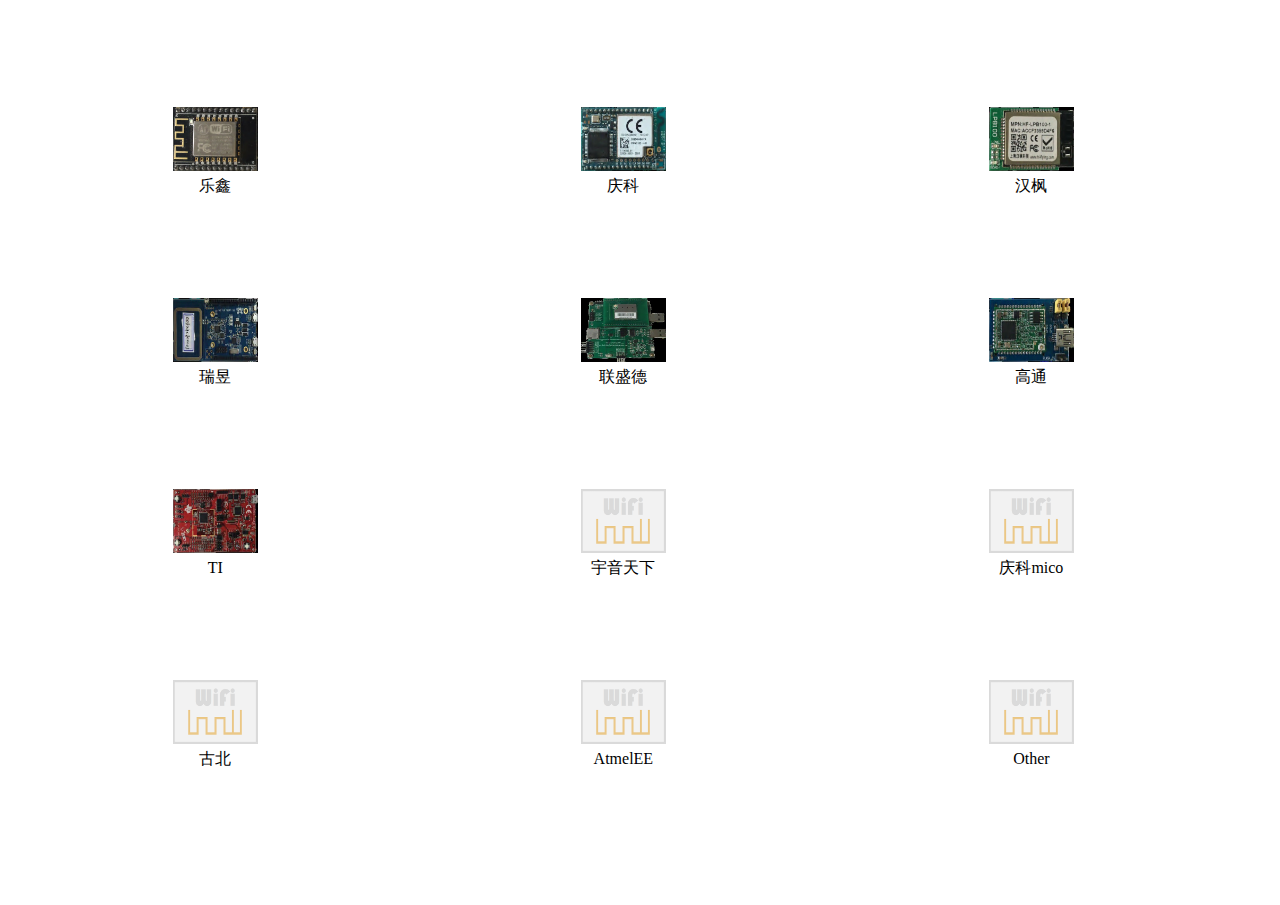
<file: html/main/selectType.html>
<!DOCTYPE html>
<html lang="en">
<head>
    <meta charset="UTF-8">
    <meta name="viewport"
          content="maximum-scale=1.0,minimum-scale=1.0,user-scalable=0,initial-scale=1.0,width=device-width"/>
    <meta name="format-detection" content="telephone=no,email=no,date=no,address=no">
    <link rel="stylesheet" href="../../css/api.css">
    <style>
.box{margin-left: 5px;margin-top: 5px;list-style-type:none;}
.box:after{
	content: ".";
	display: block;
	line-height: 0;
	width: 100%;
	height: 100%;
	clear: both;
	visibility: hidden;
	overflow: hidden;
}
.box li {
	float:left;
	line-height: 20px;
	text-align: center;
	margin-left: 1%;
	margin-top: 8%;
	width: 31%;
}
.box li img {
	width: 85px;
	height: 64px;
}
    </style>
</head>
<body>
	<ul class="box">
		<li tapmode="opacity" onclick="fnRadio( this );" value="4"><img src="../../image/gagents/ESP.jpg"/><br>乐鑫</li>
		<li tapmode="opacity" onclick="fnRadio( this );" value="0"><img src="../../image/gagents/MXCHIP.jpg"/><br>庆科</li>
		<li tapmode="opacity" onclick="fnRadio( this );" value="1"><img src="../../image/gagents/HF.jpg"/><br>汉枫</li>
		<li tapmode="opacity" onclick="fnRadio( this );" value="2"><img src="../../image/gagents/RTK.jpg"/><br>瑞昱</li>
		<li tapmode="opacity" onclick="fnRadio( this );" value="3"><img src="../../image/gagents/WM.jpg"/><br>联盛德</li>
		<li tapmode="opacity" onclick="fnRadio( this );" value="5"><img src="../../image/gagents/QCA.jpg"/><br>高通</li>
		<li tapmode="opacity" onclick="fnRadio( this );" value="6"><img src="../../image/gagents/TI.jpg"/><br>TI</li>
		<li tapmode="opacity" onclick="fnRadio( this );" value="7"><img src="../../image/gagents/default.png"/><br>宇音天下</li>
		<li tapmode="opacity" onclick="fnRadio( this );" value="8"><img src="../../image/gagents/default.png"/><br>庆科mico</li>
		<li tapmode="opacity" onclick="fnRadio( this );" value="9"><img src="../../image/gagents/default.png"/><br>古北</li>
		<li tapmode="opacity" onclick="fnRadio( this );" value="10"><img src="../../image/gagents/default.png"/><br>AtmelEE</li>
		<li tapmode="opacity" onclick="fnRadio( this );" value="11"><img src="../../image/gagents/default.png"/><br>Other</li>
	</ul>
</body>
<script type="text/javascript" src="../../script/api.js"></script>
<script type="text/javascript" src="../../script/base.js"></script>
<script type="text/javascript">
	apiready = function(){
	}

	function fnRadio( el ){
		selectType = parseInt(el.value);
		selectText = el.innerText.replace(/[\r\n]/g, "");
		fnJumpWin({name: 'connectionStatus', path: '/main', selectType: selectType, selectText: selectText});
	}
</script>
</html>
</file>
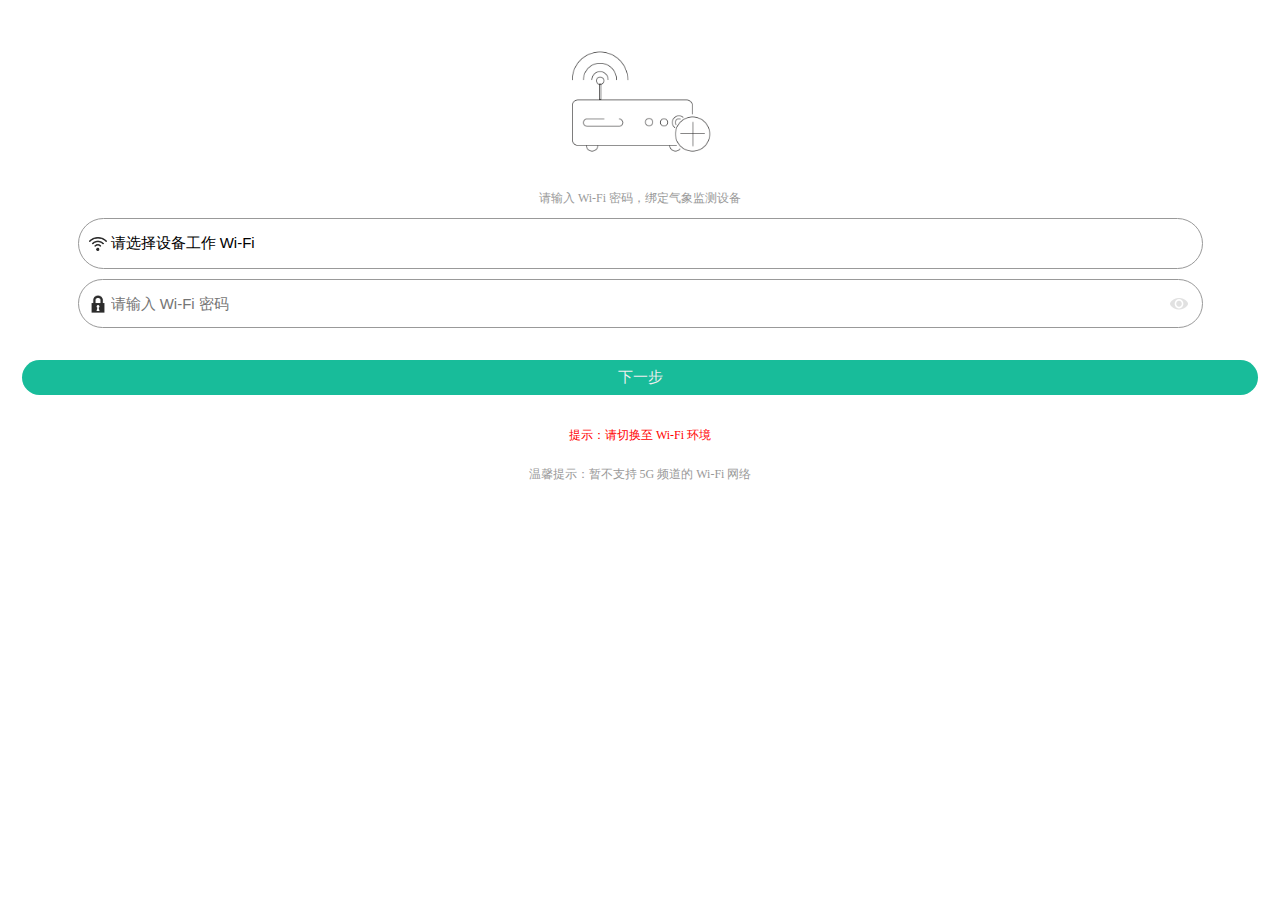
<file: html/main/selectWiFi.html>
<!DOCTYPE html>
<html lang="en">

<head>
    <meta charset="UTF-8">
    <meta name="viewport" content="maximum-scale=1.0,minimum-scale=1.0,user-scalable=0,initial-scale=1.0,width=device-width" />
    <meta name="format-detection" content="telephone=no,email=no,date=no,address=no">
    <link rel="stylesheet" href="../../css/api.css">
    <style>
        .bg-select {
            padding-top: 190px;
            background-size: 150px auto;
            text-align: center;
            color: #999;
            font-size: 12px;
            font-family: "Microsoft YaHei"
        }

        .bg-select p {
            line-height: 24px;
            color: #0c73eb;
        }

        .hint {
            line-height: 60px;
            text-align: center;
            color: #999;
            font-size: 12px;
            position: absolute;
            bottom: 0.1;
            left: 50%;
            margin-left: -160px;
            width: 320px;
        }

        .input {
            margin-top: 11px;
            padding: 0 15px;
            /*background-color: white;*/
            /*border: 1px solid #ddd;*/
            /*border-width: 1px 0;*/
        }

        .input .flex-wrap {
            background-position: 10px center;
            padding: 15px 0;
            padding-left: 32px;
            position: relative;
            background-size: 18px auto;
        }

        .ic-wifi, .ic-lock1{
          border: 1px solid #999;
          border-radius: 50px;
          margin-left: 5%;
          margin-right: 5%;
        }

        .input .flex-wrap:last-child {
            /*border-top: 1px solid #ddd;*/
            margin-top: 10px;
        }

        .input .flex-wrap input,
        .input .flex-wrap p {
            display: block;
            font-size: 15px;
            font-family: "Arial"
        }

        .input .flex-wrap [class=ic-] {
            width: 42px;
            background-size: 18px auto;
        }

        .input .flex-wrap .ic-eye {
            width: 45px;
            height: 45px;
            background-position: center 18px;
            position: absolute;
            right: 0;
            top: 0;
            background-size: 18px auto;
        }

        .input .flex-wrap .ic-eye.active {
            background-position: center -15px;
        }

        .btns {
            padding: 0 22px;
        }

        .btns .submit {
            background-color: #18bc9a;
            color: #eee;
            line-height: 35px;
            border-radius: 35px;
            text-align: center;
            font-size: 15px;
            margin: 32px 0;
        }

        .btns .msg {
            text-align: center;
            font-size: 12px;
            color: red;
        }
    </style>
</head>

<body>
    <div>
        <div class="bg-select">请输入 Wi-Fi 密码，绑定气象监测设备</div>
        <div class="input">
            <div tapmode="opacity" onclick="fnJumpSetting()" class="flex-wrap ic-wifi">
                <div class="flex-con">
                    <p class="selectWiFi">请选择设备工作 Wi-Fi</p>
                </div>
                <div class="ic-arrow-r"></div>
            </div>
            <div class="flex-wrap ic-lock1">
                <input class="flex-con password" type="password" onclick="fnhide_footer()" placeholder="请输入 Wi-Fi 密码" />
                <div tapmode="opacity" onclick="fnEye(this)" class="ic-eye"></div>
            </div>
        </div>
        <div class="btns">
            <div tapmode="opacity" onclick="fnNext();" class="submit">下一步</div>
            <div class="msg">提示：请切换至 Wi-Fi 环境</div>
        </div>
        <div class="hint">温馨提示：暂不支持 5G 频道的 Wi-Fi 网络</div>
    </div>
</body>
<script type="text/javascript" src="../../script/api.js"></script>
<script type="text/javascript" src="../../script/base.js"></script>
<script type="text/javascript">
    apiready = function() {
        api.execScript({
            name: 'root',
            script: 'fnGetPhoneSSID(' + JSON.stringify({
                winName: api.winName,
                frameName: api.frameName
            }) + ')'
        });

        api.addEventListener({
            name: 'viewappear'
        }, fnAppear);
        api.addEventListener({
            name: 'viewdisappear'
        }, fnDisappear);
        fnAppear();
    }

    function fnAppear() {
        api.addEventListener({
            name: 'resume'
        }, function(ret, err) {
            api.execScript({
                name: 'root',
                script: 'fnGetPhoneSSID(' + JSON.stringify({
                    winName: api.winName,
                    frameName: api.frameName
                }) + ')'
            });
        });
    }

    function fnDisappear() {
        api.removeEventListener({
            name: 'resume'
        });
    }

    function fnJumpSetting() {
        var param;
        //alert(parseInt(api.systemVersion));
        if (api.systemType === 'ios') {
            //ialert(JSON.stringify(api.version));
            if (parseInt(api.systemVersion) >= 10) {
                fnPopup({
                    msg: '请手动点击桌面的"设置"图标，然后选择 "无线局域网"'
                });
            }
            param = {
                iosUrl: 'prefs:root=WIFI'
            };
        } else {
            param = {
                androidPkg: 'android.settings.WIFI_SETTINGS'
            };
        }
        api.openApp(param);
    }

    function fnEye(el) {
        if ($api.hasCls(el, 'active')) {
            $api.removeCls(el, 'active');
            $api.closest(el, '.ic-lock').querySelector('input').setAttribute('type', 'password');
        } else {
            $api.addCls(el, 'active');
            $api.closest(el, '.ic-lock').querySelector('input').setAttribute('type', 'text');
        }
    }

    function fnhide_footer() {
        // $api.css( $api.dom( '.hint'), 'display:none');
    }

    function fnCustomConfig() {
        var selectWiFi = $api.dom('.selectWiFi').innerHTML,
            password = $api.dom('.password').value;
        $api.setStorage('wifi', selectWiFi);
        $api.setStorage('wifi' + selectWiFi + 'password', password);
        fnJumpWin({
            name: 'connectionDevice',
            path: '/main'
        });
    }

    function fnNext() {
        var selectWiFi = $api.dom('.selectWiFi').innerHTML,
            password = $api.dom('.password').value;
        // selectType = $api.dom('.bg-select p').getAttribute('data-type');
        $api.setStorage('wifi', selectWiFi);
        $api.setStorage('wifi' + selectWiFi + 'password', password);
        if (!selectWiFi.trim() || selectWiFi === '请选择设备工作 Wi-Fi') {
            fnPopup({
                msg: '请选择 Wi-Fi'
            });
        } else if (!password.trim()) {
            if (api.systemType === 'ios') {
                api.confirm({
                    title: '提示',
                    msg: '确定密码为空吗？',
                    buttons: ['不了', '确定']
                }, function(ret, err) {
                    if (ret.buttonIndex === 2) {
                        fnJumpWin({
                            name: 'selectType',
                            path: '/main'
                        });
                    }
                });
            } else {
                api.confirm({
                    title: '提示',
                    msg: '确定密码为空吗？',
                    buttons: ['确定', '不了']
                }, function(ret, err) {
                    if (ret.buttonIndex === 1) {
                        fnJumpWin({
                            name: 'selectType',
                            path: '/main'
                        });
                    }
                });
            }
        } else {
            fnJumpWin({
                name: 'selectType',
                path: '/main'
            });
        }
    }

    function receive_fnGetPhoneSSID(ret, err) {
        var msg = $api.dom('.msg');
        //alert(JSON.stringify(ret.SSID));
        if (ret) {
            if (ret.SSID !== '<unknown ssid>') {
                //$api.dom( '.selectWiFi' ).innerHTML = ret ? ret.SSID : '请选择设备工作 Wi-Fi';
                $api.dom('.selectWiFi').innerHTML = ret.SSID;
                msg.style.display = 'none';
                var password = $api.getStorage('wifi' + ret.SSID + 'password');
                if (typeof password != 'undefined') {
                    $api.dom('.password').value = password;
                } else {
                    $api.dom('.password').value = "";
                }
            }
        } else {
            msg.style.display = 'block';

            api.alert({
                title: '提示',
                msg: '请切换至Wi-Fi环境',
            }, function(ret, err) {
                if (ret) {

                } else {

                }
            });
        }
    }
</script>

</html>
</file>
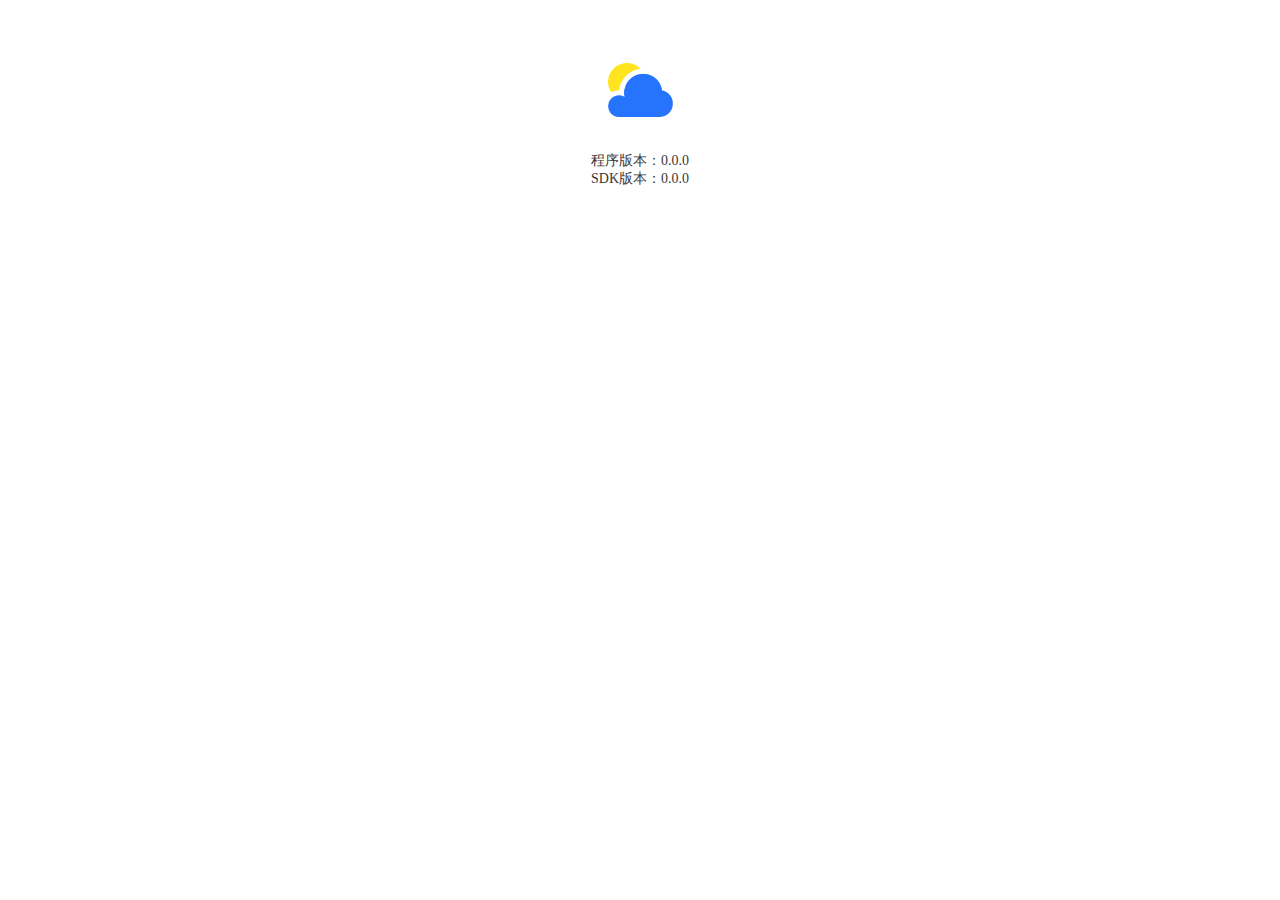
<file: html/public/about.html>
<!DOCTYPE html>
<html lang="en">
<head>
    <meta charset="UTF-8">
    <meta name="viewport"
          content="maximum-scale=1.0,minimum-scale=1.0,user-scalable=0,initial-scale=1.0,width=device-width"/>
    <meta name="format-detection" content="telephone=no,email=no,date=no,address=no">
    <link rel="stylesheet" href="../../css/api.css">
    <style>
    	.about{ padding: 63px 0;  text-align: center; line-height: 18px; font-size: 14px; color: #383838;}
    	.about img{ vertical-align: middle; margin-bottom: 35px; width: 65px; }
    </style>
</head>
<body>
	<div class="about">
		<img src="../../image/logo.png" />
		<p>程序版本：0.0.0</p>
		<p>SDK版本：0.0.0</p>
    <!-- <p>Version：V1.01.10.1</p> -->
	</div>
</body>
<script type="text/javascript" src="../../script/api.js"></script>
<script type="text/javascript" src="../../script/base.js"></script>
<script type="text/javascript">
	apiready = function(){
		$api.dom( '.about p' ).innerHTML = 'Version：2.1.0.041311';
		api.execScript({
		    name: 'root',
		    script: 'fnGetVersion('+JSON.stringify({
				winName: api.winName,
				frameName: api.frameName
			})+')'
		});
	}

	function receive_fnGetVersion( ret, err){
		$api.dom( '.about p:last-child' ).innerHTML = 'SDK Version：'+ret.version;
	}
</script>
</html>
</file>
<file: css/api.css>
html{
	/* font-family:"microsoft yahei"; */
	font-family: '微软雅黑';
}
html,body,header,section,footer,div,ul,ol,li,img,a,span,em,del,legend,center,strong,var,fieldset,form,label,dl,dt,dd,cite,input,hr,time,mark,code,figcaption,figure,textarea,h1,h2,h3,h4,h5,h6,p{
	margin:0;
	border:0;
	padding:0;
	font-style: normal;
}
html,body {
	-webkit-touch-callout:none;
	-webkit-text-size-adjust:none;
	-webkit-tap-highlight-color:rgba(0, 0, 0, 0);
	-webkit-user-select:none;
	/* background-color: #fff; */
}
nav,article,aside,details,main,header,footer,section,fieldset,figcaption,figure{
	display: block;
}
img,a,button,em,del,strong,var,label,cite,small,time,mark,code,textarea{
	display:inline-block;
}
header,section,footer {
	position:relative;
}
ol,ul{
	list-style:none;
}
input,button,textarea {
	border:0;
	margin:0;
	padding:0;
	font-size:1em;
	line-height:1em;
	/*-webkit-appearance:none;*/
	background-color:rgba(0, 0, 0, 0);
}
span{
	display:inline-block;
}
a:active, a:hover {
  outline: 0;
}
a, a:visited{
	text-decoration:none;
}

label, .wordWrap{
    word-wrap: break-word;
    word-break: break-all;
}
table {
  border-collapse: collapse;
  border-spacing: 0;
}
td,th {
  padding: 0;
}
.clearfix:after{
	content: ' ';
	display: block;
	clear: both;
	visibility:hidden;
	line-height: 0;
	height:0;
}
.loading_more{
	display: block;
	height: 1.5em;
	width: 100%;
}
.loading_more:before {
	display: inline-block; vertical-align: text-bottom;
	content: ' '; height: 16px; width: 16px; margin-right: 6px;
	background: url(../image/loading_more.gif) no-repeat center;
	-webkit-background-size: contain;
	background-size: contain;
}
.loading_more:after {
	content: '加载更多';
}
/*rem*/
@media (min-width: 0) and (max-width: 319px) {
	html {
		font-size: 62.5%;
	}
}
/*@media screen and (min-width: 240px) {
	html {
		font-size: 46.875%
	}
}
@media screen and (min-width: 280px) {
	html {
		font-size: 54.6875%
	}
}*/
/*

@media screen and (min-width: 320px) {
	html {
		font-size: 62.5%;
	}
}
@media screen and (min-width: 360px) {
	html {
		font-size: 70.3125%;
	}
}
@media screen and (min-width: 375px) {
	html {
		font-size: 73.2421875%;
	}
}
@media screen and (min-width: 384px) {
	html {
		font-size: 75%;
	}
}
@media screen and (min-width: 400px) {
	html {
		font-size: 78.125%;
	}
}
@media screen and (min-width: 412px) {
	html {
		font-size: 80.46875%;
	}
}
@media screen and (min-width: 414px) {
	html {
		font-size: 80.859375%;
	}
}
@media screen and (min-width: 440px) {
	html {
		font-size: 85.9375%;
	}
}
@media (min-width: 768px) and (max-width: 979px) {
	html {
		font-size: 150%;
	}
}
 */

input,
textarea {
	border: 0; /* 方法1 */
	-webkit-appearance: none; /* 方法2 */
}
/*输入框边框*/
textarea, input{
	-webkit-tap-highlight-color: rgba(255, 255, 255, 0) !important;
	-webkit-focus-ring-color: rgba(255, 255, 255, 0) !important;
	outline: none !important;
}

/*border-1px*/
.border-1px-top, .border-1px-bottom, .border-1px-left, .border-1px-right{
	position: relative;
}
.border-1px-top:before, .border-1px-bottom:after{
	content: ' ';
	display: block;
	width: 100%;
	position: absolute;
	left: 0;
}
.border-1px-left:before, .border-1px-right:after{
	content: ' ';
	display: block;
	height: 100%;
	position: absolute;
	top: 0;
}
.border-1px-top:before {
	border-top: 1px solid;
	top: 0;
}
.border-1px-bottom:after {
	border-bottom: 1px solid;
	bottom: 0;
}
.border-1px-left:before {
	border-left: 1px solid;
	left: 0;
}
.border-1px-right:after {
	border-right: 1px solid;
	right: 0;
}
.border-1px-top:before, .border-1px-bottom:after, .border-1px-left:before, .border-1px-right:after{
	color: #cecece;
}
@media (-webkit-min-device-pixel-ratio: 1.5), (min-device-pixel-ratio: 1.5) {
	.border-1px-top:before, .border-1px-bottom:after{
		-webkit-transform: scaleY(.7);
		-webkit-transform-origin: 0 0;
		transform: scaleY(.7);
	}
	.border-1px-left:before, .border-1px-right:after{
		-webkit-transform: scaleX(.7);
		-webkit-transform-origin: 0 0;
		transform: scaleX(.7);
	}
	.border-1px {
		border-width:0.7px !important;
	}
}

@media (-webkit-min-device-pixel-ratio: 2), (min-device-pixel-ratio: 2) {
	.border-1px-top:before, .border-1px-bottom:after{
		-webkit-transform: scaleY(.5);
		-webkit-transform-origin: 0 0;
		transform: scaleY(.5);
	}
	.border-1px-left:before, .border-1px-right:after{
		-webkit-transform: scaleX(.5);
		-webkit-transform-origin: 0 0;
		transform: scaleX(.5);
	}
	.border-1px {
		border-width:0.5px !important;
	}
}
@media (-webkit-min-device-pixel-ratio: 3), (min-device-pixel-ratio: 3) {
	.border-1px-top:before, .border-1px-bottom:after{
		-webkit-transform: scaleY(.33);
		-webkit-transform-origin: 0 0;
		transform: scaleY(.33);
	}
	.border-1px-left:before, .border-1px-right:after{
		-webkit-transform: scaleX(.33);
		-webkit-transform-origin: 0 0;
		transform: scaleX(.33);
	}
	.border-1px {
		border-width:0.33px !important;
	}
}

html,body{ height: 100%; }
.show{ display: block !important; }
.hide{ display: none !important; }
.opacity{ opacity: .8; }

.row-nowrap{ overflow: hidden; white-space: nowrap; text-overflow: ellipsis;   }
.flex-wrap{ display: -webkit-box;	display: -webkit-flex;	display: flex; }
.flex-con{     -webkit-box-flex: 1;     -webkit-flex: 1;    flex: 1;}
.flex-vertical{ -webkit-box-orient: vertical;-webkit-flex-flow: column;flex-flow: column;}

[class*=ic-]{ background: no-repeat center; }
.ic-user{ background-image:url(../image/ic-user.png); }
.ic-lock{ background-image:url(../image/ic-lock.png); }
.ic-lock1{ background-image:url(../image/ic-lock1.png); }
.ic-eye{ background-image:url(../image/ic-eye.png); }
.ic-qq{ background-image:url(../image/ic-qq.png); }
.ic-back{ background-image:url(../image/ic-back.png); }
.ic-back1{ background-image: url(../image/ic-back-white.png); }
.ic-msg{ background-image:url(../image/ic-msg.png); }
.ic-phone{ background-image:url(../image/ic-phone.png); }
.ic-refresh{ background-image:url(../image/ic-refresh.png); }
.ic-more{ background-image:url(../image/ic-more.png); }
.ic-arrow-r{ background-image:url(../image/ic-arrow-r.png); }
.ic-select{ background-image:url(../image/ic-select.png); }
.ic-checkbox{ background-image:url(../image/ic-checkbox.png); }
.ic-warning{ background-image:url(../image/ic-warning.png); }
.ic-device-ok{ background-image:url(../image/ic-device-ok.png); }
.ic-device-no{ background-image:url(../image/ic-device-no.png); }
.ic-wifi{ background-image:url(../image/ic-wifi.png); }
.ic-footer-off{ background-image:url(../image/ic-footer-off.png); }
.ic-footer-auto{ background-image:url(../image/ic-footer-auto.png); }
.ic-footer-sleep{ background-image:url(../image/ic-footer-sleep.png); }
.ic-footer-like{ background-image:url(../image/ic-footer-like.png); }
.ic-back-auto{ background-image:url(../image/ic-back-auto.png); }
.ic-more-auto{ background-image:url(../image/ic-more-auto.png); }
.ic-back-sleep{ background-image:url(../image/ic-back-sleep.png); }
.ic-like-lamp{ background-image:url(../image/ic-like-lamp.png); }
.ic-like-delayed{ background-image:url(../image/ic-like-delayed.png); }
.ic-like-time{ background-image:url(../image/ic-like-time.png); }
.ic-like-speed{ background-image:url(../image/ic-like-speed.png); }
.ic-delete-txt{ background-image:url(../image/ic-delete-txt.png) }
.ic-more-success{ background-image:url(../image/ic-more-success.png) }
.ic-air-low{ background-image:url(../image/ic-air-low.png) }
.ic-air-auto{ background-image:url(../image/ic-air-auto.png) }
.ic-air-in{ background-image:url(../image/ic-air-in.png) }
.ic-air-high{ background-image:url(../image/ic-air-high.png) }
.ic-appointment-add{ background-image:url(../image/ic-appointment-add.png) }


[class*=bg-]{ background: no-repeat center; }
.bg-add{ background-image:url(../image/bg-add1.png); }
.bg-select{ background-image:url(../image/bg-add.png); }
.bg-fail{ background-image:url(../image/bg-fail.png); }
.bg-connection-status{ background-image:url(../image/bg-connection-status.png); }

	.ios7CBox{
        margin:0;
        padding:0;
        border:none;
        width: 50px;
        height: 34px;
        position:relative;
		color:#fff;
		background:none;
		-webkit-appearance: none;
		appearance: none;
		overflow: hidden;
		border-radius: 33px
    }
    .ios7CBox:before,
    .ios7CBox:after{
        position: absolute;
        left:0;top:0;
        content:'';
    }
    .ios7CBox:before{
        transition: all 0.4s;
        position:absolute;
        top:0;right:0;bottom:0;left:0;
        border-radius: 33px;
        background:#fff;
        border:3px solid #E5E5E5;
    }
    .ios7CBox:after{
        transition: all 0.2s;
        border-radius: 33px;
        top:4px;
        left:2px;
        width:28px;
        height:28px;
        background:#fff;
        box-shadow:0px 4px 8px rgba(0,0,0,0.3),0px 0px 2px rgba(0,0,0,0.3);
        -webkit-animation: ios7CBox_after 0.4s;-webkit-animation-fill-mode:both;
    }
    .ios7CBox.checked:before{
        top:0;
        left:0;
        right:0;
        bottom:0;
        border-style:solid;
        border-color:#4CD864;
        background-color:#4CD864;

    }
    .ios7CBox.checked:after{
        -webkit-animation: ios7CBox_after_checked 0.4s;-webkit-animation-fill-mode:both;
	    -moz-animation: ios7CBox_after_checked 0.4s;-moz-animation-fill-mode:both;
    }
    @-webkit-keyframes ios7CBox_after {
        0% {left:18px;}
        100% {left:2px;}
    }
    @-webkit-keyframes ios7CBox_after_checked {
        0% {left:2px;}
        100% {left: 18px;}
    }
    .ios7CBox:disabled:hover:after{
        box-shadow:0px 4px 8px rgba(0,0,0,0.3),0px 0px 2px rgba(0,0,0,0.3);
    }
	.ios7CBox:disabled:checked:before{
		border-color:#ddd;
	}
</file>
<file: script/slide/rangeslider.css>
.rangeslider,
.rangeslider__fill {
  display: block;
  -moz-box-shadow: inset 0px 1px 3px rgba(0, 0, 0, 0.3);
  -webkit-box-shadow: inset 0px 1px 3px rgba(0, 0, 0, 0.3);
  box-shadow: inset 0px 1px 3px rgba(0, 0, 0, 0.3);
  -moz-border-radius: 10px;
  -webkit-border-radius: 10px;
  border-radius: 10px;
}

.rangeslider {
  background: #e6e6e6;
  position: relative;
}

.rangeslider--horizontal {
  height: 10px;
  width: 100%;
}

.rangeslider--vertical {
  width: 10px;
  min-height: 150px;
  max-height: 100%;
}

.rangeslider--disabled {
  filter: progid:DXImageTransform.Microsoft.Alpha(Opacity=40);
  opacity: 0.4;
}

.rangeslider__fill {
  background: #00ff00;
  position: absolute;
}
.rangeslider--horizontal .rangeslider__fill {
  top: 0;
  height: 100%;
}
.rangeslider--vertical .rangeslider__fill {
  bottom: 0;
  width: 100%;
}

.rangeslider__handle {
  background: white;
  border: 1px solid #ccc;
  cursor: pointer;
  display: inline-block;
  width: 26px;
  height: 26px;
  position: absolute;
  background-image: url('[data-uri]');
  background-size: 100%;
  background-image: -webkit-gradient(linear, 50% 0%, 50% 100%, color-stop(0%, rgba(255, 255, 255, 0)), color-stop(100%, rgba(0, 0, 0, 0.1)));
  background-image: -moz-linear-gradient(rgba(255, 255, 255, 0), rgba(0, 0, 0, 0.1));
  background-image: -webkit-linear-gradient(rgba(255, 255, 255, 0), rgba(0, 0, 0, 0.1));
  background-image: linear-gradient(rgba(255, 255, 255, 0), rgba(0, 0, 0, 0.1));
  -moz-box-shadow: 0 0 8px rgba(0, 0, 0, 0.3);
  -webkit-box-shadow: 0 0 8px rgba(0, 0, 0, 0.3);
  box-shadow: 0 0 8px rgba(0, 0, 0, 0.3);
  -moz-border-radius: 50%;
  -webkit-border-radius: 50%;
  border-radius: 50%;
}
.rangeslider__handle:after {
  content: "";
  display: block;
  width: 24px;
  height: 24px;
  margin: auto;
  position: absolute;
  top: 0;
  right: 0;
  bottom: 0;
  left: 0;
  background-image: url('[data-uri]');
  background-size: 100%;
  background-image: -webkit-gradient(linear, 50% 0%, 50% 100%, color-stop(0%, rgba(0, 0, 0, 0.13)), color-stop(100%, rgba(255, 255, 255, 0)));
  background-image: -moz-linear-gradient(rgba(0, 0, 0, 0.13), rgba(255, 255, 255, 0));
  background-image: -webkit-linear-gradient(rgba(0, 0, 0, 0.13), rgba(255, 255, 255, 0));
  background-image: linear-gradient(rgba(0, 0, 0, 0.13), rgba(255, 255, 255, 0));
  -moz-border-radius: 50%;
  -webkit-border-radius: 50%;
  border-radius: 50%;
}
.rangeslider__handle:active, .rangeslider--active .rangeslider__handle {
  background-image: url('[data-uri]');
  background-size: 100%;
  background-image: -webkit-gradient(linear, 50% 0%, 50% 100%, color-stop(0%, rgba(0, 0, 0, 0.1)), color-stop(100%, rgba(0, 0, 0, 0.12)));
  background-image: -moz-linear-gradient(rgba(0, 0, 0, 0.1), rgba(0, 0, 0, 0.12));
  background-image: -webkit-linear-gradient(rgba(0, 0, 0, 0.1), rgba(0, 0, 0, 0.12));
  background-image: linear-gradient(rgba(0, 0, 0, 0.1), rgba(0, 0, 0, 0.12));
}
.rangeslider--horizontal .rangeslider__handle {
  top: -10px;
  touch-action: pan-y;
  -ms-touch-action: pan-y;
  z-index: 10;
}
.rangeslider--vertical .rangeslider__handle {
  left: -10px;
  touch-action: pan-x;
  -ms-touch-action: pan-x;
}

input[type="range"]:focus + .rangeslider .rangeslider__handle {
  -moz-box-shadow: 0 0 8px rgba(255, 0, 255, 0.9);
  -webkit-box-shadow: 0 0 8px rgba(255, 0, 255, 0.9);
  box-shadow: 0 0 8px rgba(255, 0, 255, 0.9);
}
</file>
